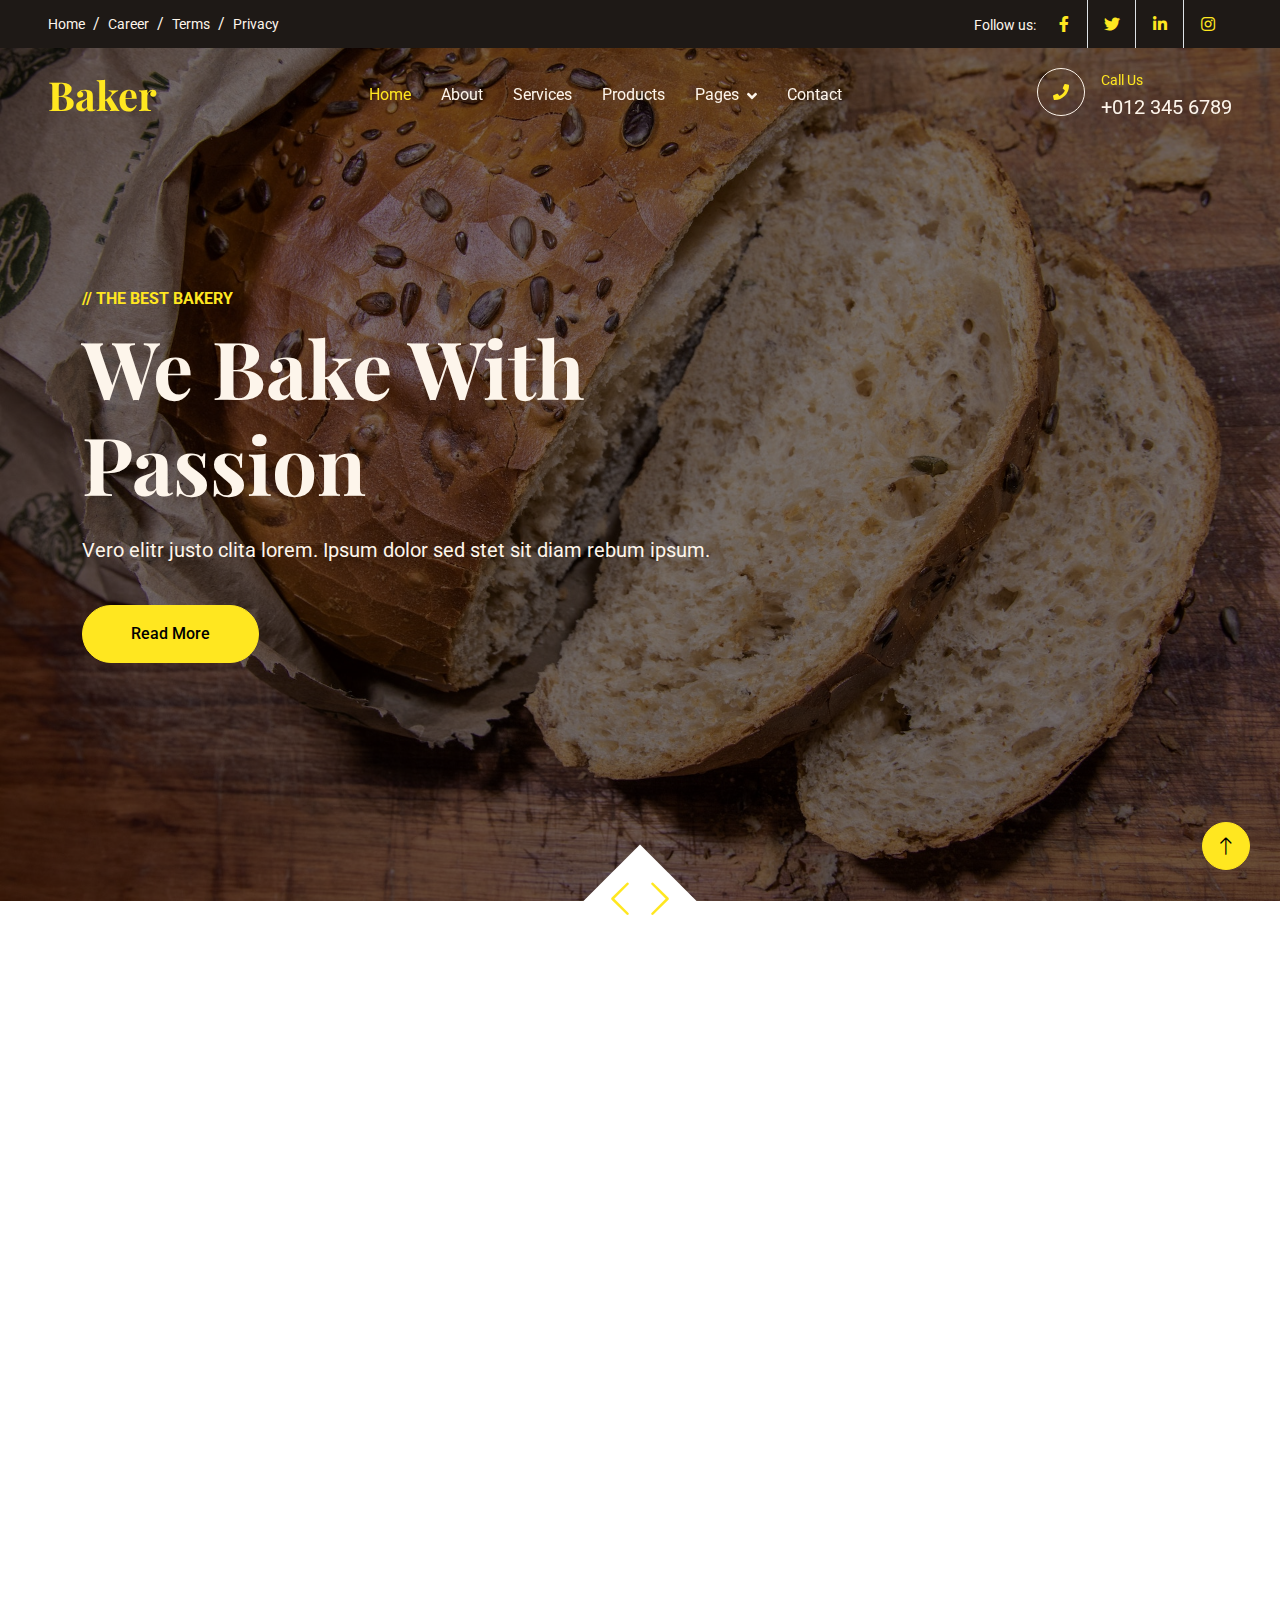
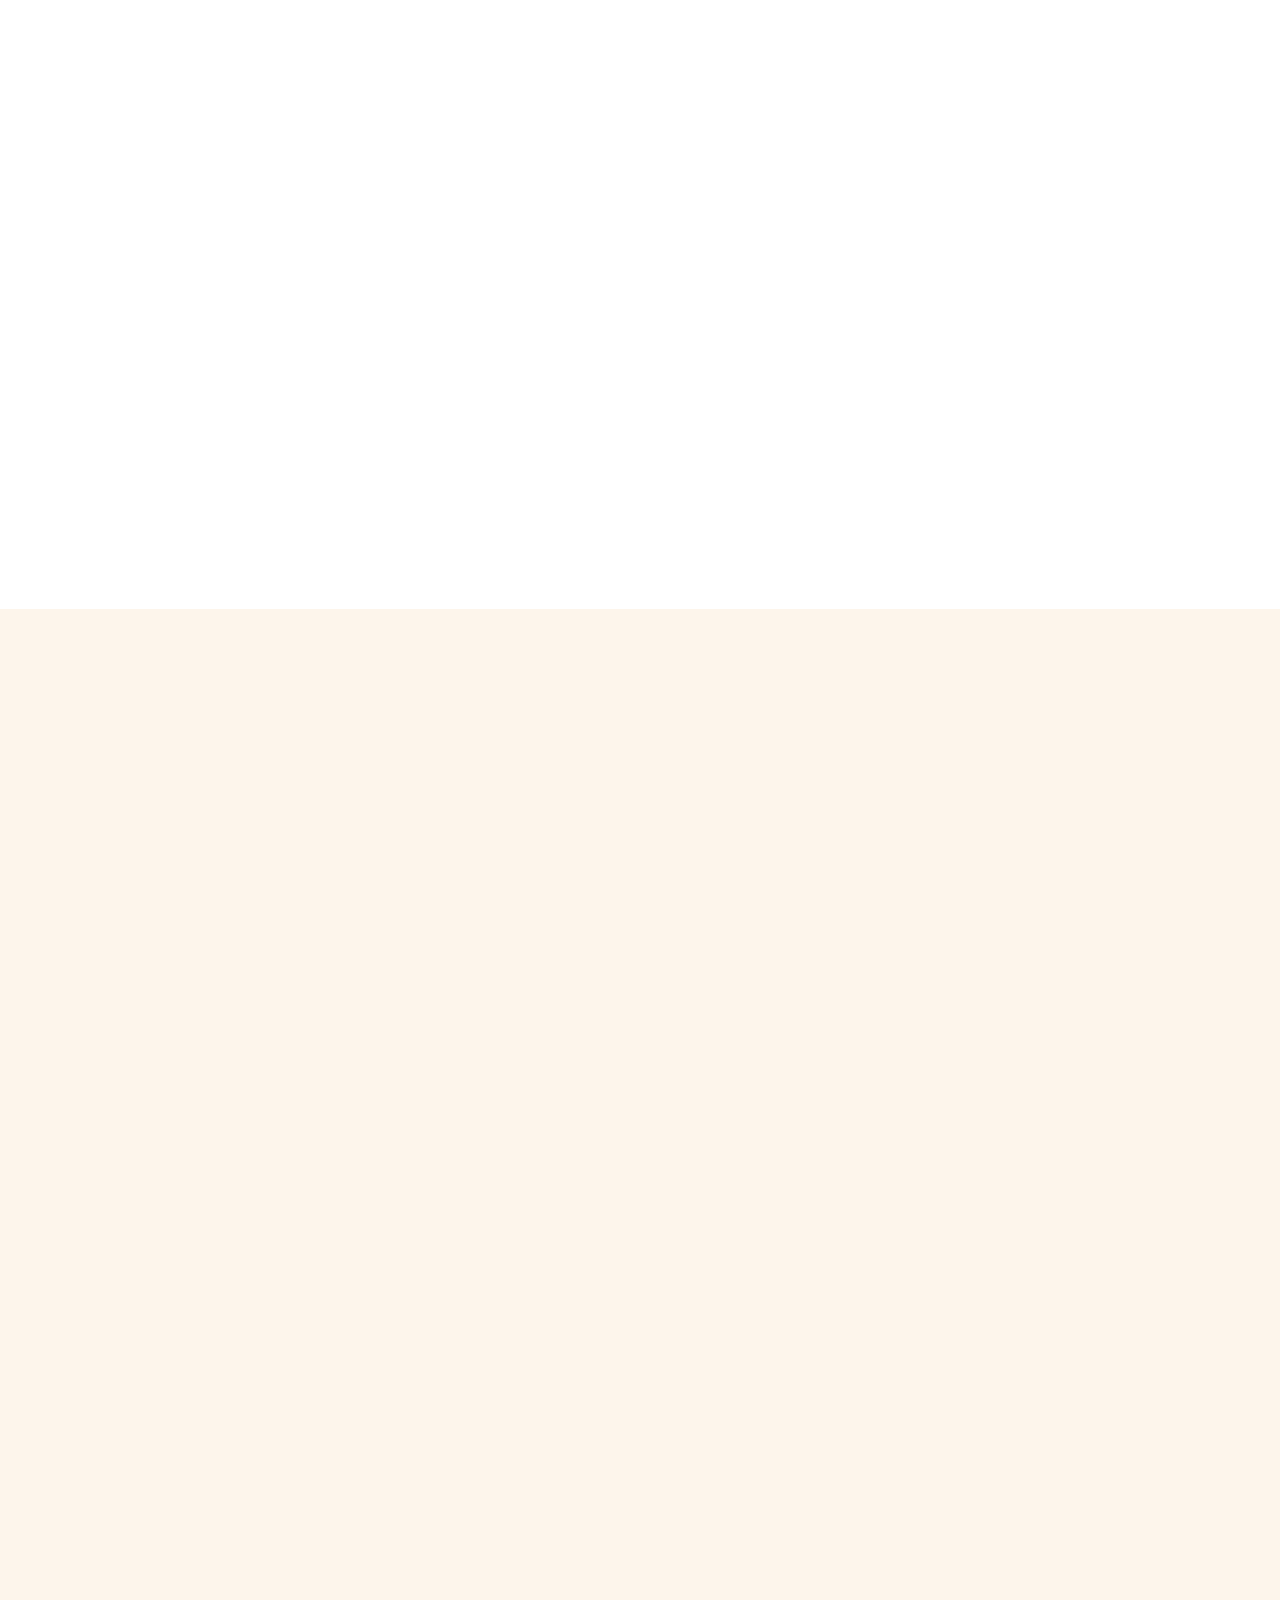
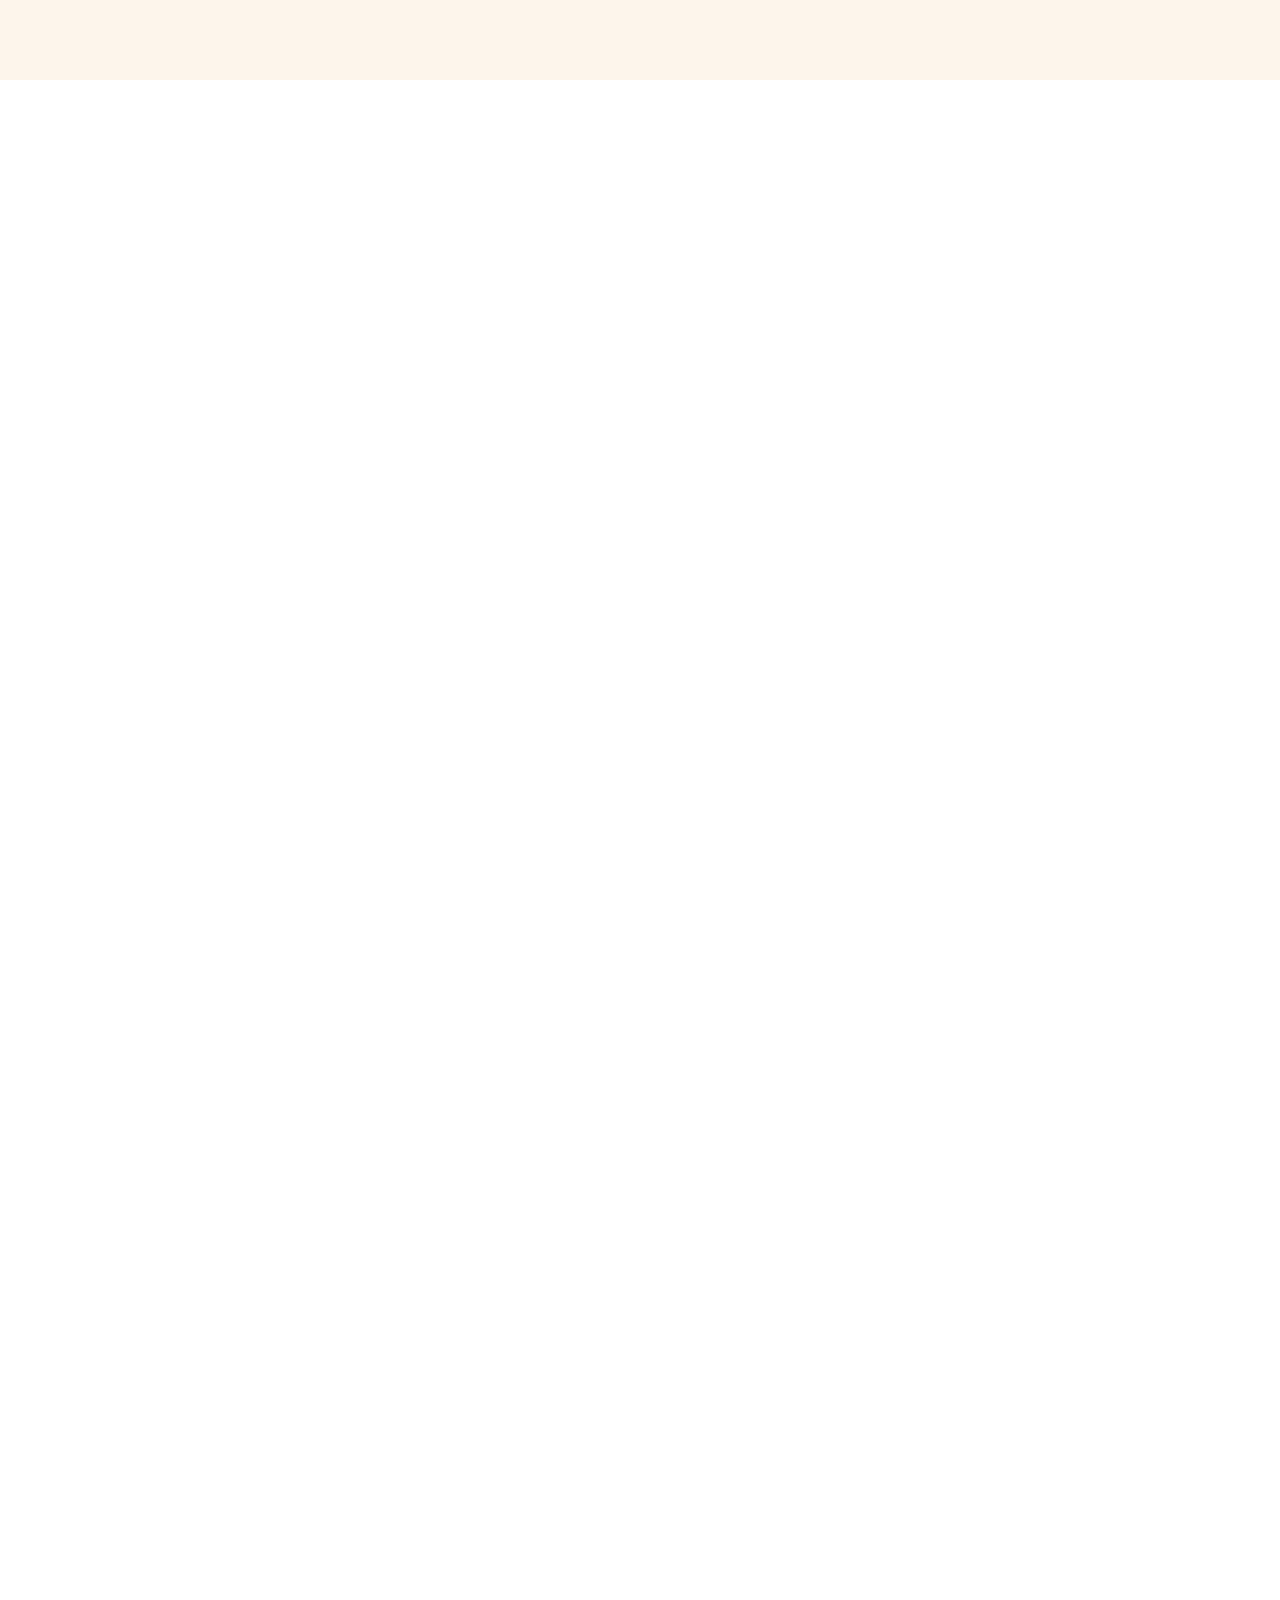
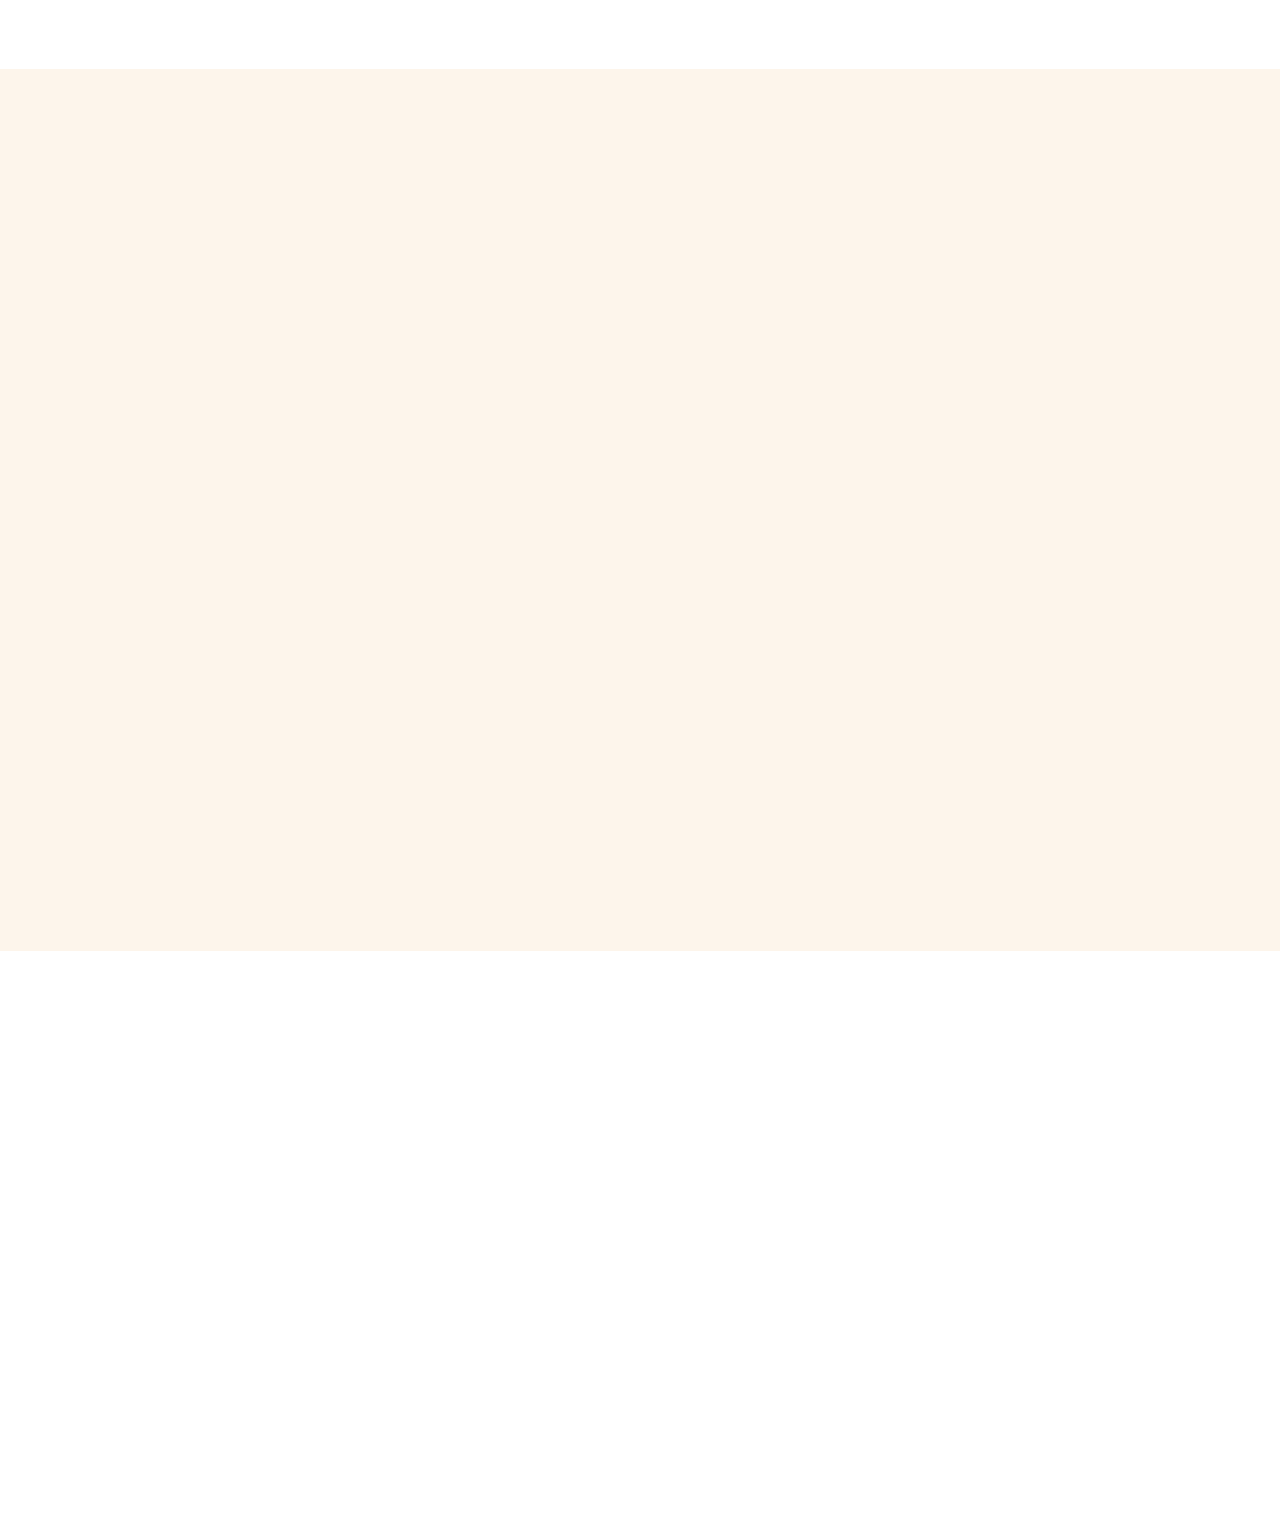
<file: index.html>
<!DOCTYPE html>
<html lang="en">

<head>
    <meta charset="utf-8">
    <title>Baker</title>
    <meta content="width=device-width, initial-scale=1.0" name="viewport">
    <meta content="" name="keywords">
    <meta content="" name="description">

    <!-- Favicon -->
    <link href="img/favicon.ico" rel="icon">

    <!-- Google Web Fonts -->
    <link rel="preconnect" href="https://fonts.googleapis.com">
    <link rel="preconnect" href="https://fonts.gstatic.com" crossorigin>
    <link href="https://fonts.googleapis.com/css2?family=Roboto:wght@400;500&family=Playfair+Display:wght@600;700&display=swap" rel="stylesheet"> 

    <!-- Icon Font Stylesheet -->
    <link href="https://cdnjs.cloudflare.com/ajax/libs/font-awesome/5.10.0/css/all.min.css" rel="stylesheet">
    <link href="https://cdn.jsdelivr.net/npm/bootstrap-icons@1.4.1/font/bootstrap-icons.css" rel="stylesheet">

    <!-- Libraries Stylesheet -->
    <link href="lib/animate/animate.min.css" rel="stylesheet">
    <link href="lib/owlcarousel/assets/owl.carousel.min.css" rel="stylesheet">

    <!-- Customized Bootstrap Stylesheet -->
    <link href="css/bootstrap.min.css" rel="stylesheet">

    <!-- Template Stylesheet -->
    <link href="css/style.css" rel="stylesheet">
</head>

<body>
    <!-- Spinner Start -->
    <div id="spinner" class="show bg-white position-fixed translate-middle w-100 vh-100 top-50 start-50 d-flex align-items-center justify-content-center">
        <div class="spinner-grow text-primary" role="status"></div>
    </div>
    <!-- Spinner End -->


    <!-- Topbar Start -->
    <div class="container-fluid top-bar bg-dark text-light px-0 wow fadeIn" data-wow-delay="0.1s">
        <div class="row gx-0 align-items-center d-none d-lg-flex">
            <div class="col-lg-6 px-5 text-start">
                <ol class="breadcrumb mb-0">
                    <li class="breadcrumb-item"><a class="small text-light" href="#">Home</a></li>
                    <li class="breadcrumb-item"><a class="small text-light" href="#">Career</a></li>
                    <li class="breadcrumb-item"><a class="small text-light" href="#">Terms</a></li>
                    <li class="breadcrumb-item"><a class="small text-light" href="#">Privacy</a></li>
                </ol>
            </div>
            <div class="col-lg-6 px-5 text-end">
                <small>Follow us:</small>
                <div class="h-100 d-inline-flex align-items-center">
                    <a class="btn-lg-square text-primary border-end rounded-0" href=""><i class="fab fa-facebook-f"></i></a>
                    <a class="btn-lg-square text-primary border-end rounded-0" href=""><i class="fab fa-twitter"></i></a>
                    <a class="btn-lg-square text-primary border-end rounded-0" href=""><i class="fab fa-linkedin-in"></i></a>
                    <a class="btn-lg-square text-primary pe-0" href=""><i class="fab fa-instagram"></i></a>
                </div>
            </div>
        </div>
    </div>
    <!-- Topbar End -->


    <!-- Navbar Start -->
    <nav class="navbar navbar-expand-lg navbar-dark fixed-top py-lg-0 px-lg-5 wow fadeIn" data-wow-delay="0.1s">
        <a href="index.html" class="navbar-brand ms-4 ms-lg-0">
            <h1 class="text-primary m-0">Baker</h1>
        </a>
        <button type="button" class="navbar-toggler me-4" data-bs-toggle="collapse" data-bs-target="#navbarCollapse">
            <span class="navbar-toggler-icon"></span>
        </button>
        <div class="collapse navbar-collapse" id="navbarCollapse">
            <div class="navbar-nav mx-auto p-4 p-lg-0">
                <a href="index.html" class="nav-item nav-link active">Home</a>
                <a href="about.html" class="nav-item nav-link">About</a>
                <a href="service.html" class="nav-item nav-link">Services</a>
                <a href="product.html" class="nav-item nav-link">Products</a>
                <div class="nav-item dropdown">
                    <a href="#" class="nav-link dropdown-toggle" data-bs-toggle="dropdown">Pages</a>
                    <div class="dropdown-menu m-0">
                        <a href="team.html" class="dropdown-item">Our Team</a>
                        <a href="testimonial.html" class="dropdown-item">Testimonial</a>
                        <a href="404.html" class="dropdown-item">404 Page</a>
                    </div>
                </div>
                <a href="contact.html" class="nav-item nav-link">Contact</a>
            </div>
            <div class=" d-none d-lg-flex">
                <div class="flex-shrink-0 btn-lg-square border border-light rounded-circle">
                    <i class="fa fa-phone text-primary"></i>
                </div>
                <div class="ps-3">
                    <small class="text-primary mb-0">Call Us</small>
                    <p class="text-light fs-5 mb-0">+012 345 6789</p>
                </div>
            </div>
        </div>
    </nav>
    <!-- Navbar End -->


    <!-- Carousel Start -->
    <div class="container-fluid p-0 pb-5 wow fadeIn" data-wow-delay="0.1s">
        <div class="owl-carousel header-carousel position-relative">
            <div class="owl-carousel-item position-relative">
                <img class="img-fluid" src="img/carousel-1.jpg" alt="">
                <div class="owl-carousel-inner">
                    <div class="container">
                        <div class="row justify-content-start">
                            <div class="col-lg-8">
                                <p class="text-primary text-uppercase fw-bold mb-2">// The Best Bakery</p>
                                <h1 class="display-1 text-light mb-4 animated slideInDown">We Bake With Passion</h1>
                                <p class="text-light fs-5 mb-4 pb-3">Vero elitr justo clita lorem. Ipsum dolor sed stet sit diam rebum ipsum.</p>
                                <a href="" class="btn btn-primary rounded-pill py-3 px-5">Read More</a>
                            </div>
                        </div>
                    </div>
                </div>
            </div>
            <div class="owl-carousel-item position-relative">
                <img class="img-fluid" src="img/carousel-2.jpg" alt="">
                <div class="owl-carousel-inner">
                    <div class="container">
                        <div class="row justify-content-start">
                            <div class="col-lg-8">
                                <p class="text-primary text-uppercase fw-bold mb-2">// The Best Bakery</p>
                                <h1 class="display-1 text-light mb-4 animated slideInDown">We Bake With Passion</h1>
                                <p class="text-light fs-5 mb-4 pb-3">Vero elitr justo clita lorem. Ipsum dolor sed stet sit diam rebum ipsum.</p>
                                <a href="" class="btn btn-primary rounded-pill py-3 px-5">Read More</a>
                            </div>
                        </div>
                    </div>
                </div>
            </div>
        </div>
    </div>
    <!-- Carousel End -->


    <!-- Facts Start -->
    <div class="container-xxl py-6">
        <div class="container">
            <div class="row g-4">
                <div class="col-lg-3 col-md-6 wow fadeIn" data-wow-delay="0.1s">
                    <div class="fact-item bg-light rounded text-center h-100 p-5">
                        <i class="fa fa-certificate fa-4x text-primary mb-4"></i>
                        <p class="mb-2">Years Experience</p>
                        <h1 class="display-5 mb-0" data-toggle="counter-up">50</h1>
                    </div>
                </div>
                <div class="col-lg-3 col-md-6 wow fadeIn" data-wow-delay="0.3s">
                    <div class="fact-item bg-light rounded text-center h-100 p-5">
                        <i class="fa fa-users fa-4x text-primary mb-4"></i>
                        <p class="mb-2">Skilled Professionals</p>
                        <h1 class="display-5 mb-0" data-toggle="counter-up">175</h1>
                    </div>
                </div>
                <div class="col-lg-3 col-md-6 wow fadeIn" data-wow-delay="0.5s">
                    <div class="fact-item bg-light rounded text-center h-100 p-5">
                        <i class="fa fa-bread-slice fa-4x text-primary mb-4"></i>
                        <p class="mb-2">Total Products</p>
                        <h1 class="display-5 mb-0" data-toggle="counter-up">135</h1>
                    </div>
                </div>
                <div class="col-lg-3 col-md-6 wow fadeIn" data-wow-delay="0.7s">
                    <div class="fact-item bg-light rounded text-center h-100 p-5">
                        <i class="fa fa-cart-plus fa-4x text-primary mb-4"></i>
                        <p class="mb-2">Order Everyday</p>
                        <h1 class="display-5 mb-0" data-toggle="counter-up">9357</h1>
                    </div>
                </div>
            </div>
        </div>
    </div>
    <!-- Facts End -->


    <!-- About Start -->
    <div class="container-xxl py-6">
        <div class="container">
            <div class="row g-5">
                <div class="col-lg-6 wow fadeInUp" data-wow-delay="0.1s">
                    <div class="row img-twice position-relative h-100">
                        <div class="col-6">
                            <img class="img-fluid rounded" src="img/about-1.jpg" alt="">
                        </div>
                        <div class="col-6 align-self-end">
                            <img class="img-fluid rounded" src="img/about-2.jpg" alt="">
                        </div>
                    </div>
                </div>
                <div class="col-lg-6 wow fadeInUp" data-wow-delay="0.5s">
                    <div class="h-100">
                        <p class="text-primary text-uppercase mb-2">// About Us</p>
                        <h1 class="display-6 mb-4">We Bake Every Item From The Core Of Our Hearts</h1>
                        <p>Tempor erat elitr rebum at clita. Diam dolor diam ipsum sit. Aliqu diam amet diam et eos. Clita erat ipsum et lorem et sit, sed stet lorem sit clita duo justo magna dolore erat amet</p>
                        <p>Tempor erat elitr rebum at clita. Diam dolor diam ipsum sit. Aliqu diam amet diam et eos. Clita erat ipsum et lorem et sit, sed stet lorem sit clita duo justo magna dolore erat amet</p>
                        <div class="row g-2 mb-4">
                            <div class="col-sm-6">
                                <i class="fa fa-check text-primary me-2"></i>Quality Products
                            </div>
                            <div class="col-sm-6">
                                <i class="fa fa-check text-primary me-2"></i>Custom Products
                            </div>
                            <div class="col-sm-6">
                                <i class="fa fa-check text-primary me-2"></i>Online Order
                            </div>
                            <div class="col-sm-6">
                                <i class="fa fa-check text-primary me-2"></i>Home Delivery
                            </div>
                        </div>
                        <a class="btn btn-primary rounded-pill py-3 px-5" href="">Read More</a>
                    </div>
                </div>
            </div>
        </div>
    </div>
    <!-- About End -->


    <!-- Product Start -->
    <div class="container-xxl bg-light my-6 py-6 pt-0">
        <div class="container">
            <div class="bg-primary text-dark rounded-bottom p-5 my-6 mt-0 wow fadeInUp" data-wow-delay="0.1s">
                <div class="row g-4 align-items-center">
                    <div class="col-lg-6">
                        <h1 class="display-4 text-dark mb-0">The Best Bakery In Your City</h1>
                    </div>
                    <div class="col-lg-6 text-lg-end">
                        <div class="d-inline-flex align-items-center text-start">
                            <i class="fa fa-phone-alt fa-4x flex-shrink-0"></i>
                            <div class="ms-4">
                                <p class="fs-5 fw-bold mb-0">Call Us</p>
                                <p class="fs-1 fw-bold mb-0">+012 345 6789</p>
                            </div>
                        </div>
                    </div>
                </div>
            </div>
            <div class="text-center mx-auto mb-5 wow fadeInUp" data-wow-delay="0.1s" style="max-width: 500px;">
                <p class="text-primary text-uppercase mb-2">// Bakery Products</p>
                <h1 class="display-6 mb-4">Explore The Categories Of Our Bakery Products</h1>
            </div>
            <div class="row g-4">
                <div class="col-lg-4 col-md-6 wow fadeInUp" data-wow-delay="0.1s">
                    <div class="product-item d-flex flex-column bg-white rounded overflow-hidden h-100">
                        <div class="text-center p-4">
                            <div class="d-inline-block border border-primary rounded-pill px-3 mb-3">$11 - $99</div>
                            <h3 class="mb-3">Cake</h3>
                            <span>Tempor erat elitr rebum at clita dolor diam ipsum sit diam amet diam et eos</span>
                        </div>
                        <div class="position-relative mt-auto">
                            <img class="img-fluid" src="img/product-1.jpg" alt="">
                            <div class="product-overlay">
                                <a class="btn btn-lg-square btn-outline-light rounded-circle" href=""><i class="fa fa-eye text-primary"></i></a>
                            </div>
                        </div>
                    </div>
                </div>
                <div class="col-lg-4 col-md-6 wow fadeInUp" data-wow-delay="0.3s">
                    <div class="product-item d-flex flex-column bg-white rounded overflow-hidden h-100">
                        <div class="text-center p-4">
                            <div class="d-inline-block border border-primary rounded-pill pt-1 px-3 mb-3">$11 - $99</div>
                            <h3 class="mb-3">Bread</h3>
                            <span>Tempor erat elitr rebum at clita dolor diam ipsum sit diam amet diam et eos</span>
                        </div>
                        <div class="position-relative mt-auto">
                            <img class="img-fluid" src="img/product-2.jpg" alt="">
                            <div class="product-overlay">
                                <a class="btn btn-lg-square btn-outline-light rounded-circle" href=""><i class="fa fa-eye text-primary"></i></a>
                            </div>
                        </div>
                    </div>
                </div>
                <div class="col-lg-4 col-md-6 wow fadeInUp" data-wow-delay="0.5s">
                    <div class="product-item d-flex flex-column bg-white rounded overflow-hidden h-100">
                        <div class="text-center p-4">
                            <div class="d-inline-block border border-primary rounded-pill pt-1 px-3 mb-3">$11 - $99</div>
                            <h4 class="mb-3">Cookies</h4>
                            <span>Tempor erat elitr rebum at clita dolor diam ipsum sit diam amet diam et eos</span>
                        </div>
                        <div class="position-relative mt-auto">
                            <img class="img-fluid" src="img/product-3.jpg" alt="">
                            <div class="product-overlay">
                                <a class="btn btn-lg-square btn-outline-light rounded-circle" href=""><i class="fa fa-eye text-primary"></i></a>
                            </div>
                        </div>
                    </div>
                </div>
            </div>
        </div>
    </div>
    <!-- Product End -->


    <!-- Service Start -->
    <div class="container-xxl py-6">
        <div class="container">
            <div class="row g-5">
                <div class="col-lg-6 wow fadeInUp" data-wow-delay="0.1s">
                    <p class="text-primary text-uppercase mb-2">// Our Services</p>
                    <h1 class="display-6 mb-4">What Do We Offer For You?</h1>
                    <p class="mb-5">Tempor erat elitr rebum at clita. Diam dolor diam ipsum sit. Aliqu diam amet diam et eos. Clita erat ipsum et lorem et sit, sed stet lorem sit clita duo justo magna dolore erat amet</p>
                    <div class="row gy-5 gx-4">
                        <div class="col-sm-6 wow fadeIn" data-wow-delay="0.1s">
                            <div class="d-flex align-items-center mb-3">
                                <div class="flex-shrink-0 btn-square bg-primary rounded-circle me-3">
                                    <i class="fa fa-bread-slice text-white"></i>
                                </div>
                                <h5 class="mb-0">Quality Products</h5>
                            </div>
                            <span>Magna sea eos sit dolor, ipsum amet ipsum lorem diam eos</span>
                        </div>
                        <div class="col-sm-6 wow fadeIn" data-wow-delay="0.2s">
                            <div class="d-flex align-items-center mb-3">
                                <div class="flex-shrink-0 btn-square bg-primary rounded-circle me-3">
                                    <i class="fa fa-birthday-cake text-white"></i>
                                </div>
                                <h5 class="mb-0">Custom Products</h5>
                            </div>
                            <span>Magna sea eos sit dolor, ipsum amet ipsum lorem diam eos</span>
                        </div>
                        <div class="col-sm-6 wow fadeIn" data-wow-delay="0.3s">
                            <div class="d-flex align-items-center mb-3">
                                <div class="flex-shrink-0 btn-square bg-primary rounded-circle me-3">
                                    <i class="fa fa-cart-plus text-white"></i>
                                </div>
                                <h5 class="mb-0">Online Order</h5>
                            </div>
                            <span>Magna sea eos sit dolor, ipsum amet ipsum lorem diam eos</span>
                        </div>
                        <div class="col-sm-6 wow fadeIn" data-wow-delay="0.4s">
                            <div class="d-flex align-items-center mb-3">
                                <div class="flex-shrink-0 btn-square bg-primary rounded-circle me-3">
                                    <i class="fa fa-truck text-white"></i>
                                </div>
                                <h5 class="mb-0">Home Delivery</h5>
                            </div>
                            <span>Magna sea eos sit dolor, ipsum amet ipsum lorem diam eos</span>
                        </div>
                    </div>
                </div>
                <div class="col-lg-6 wow fadeInUp" data-wow-delay="0.5s">
                    <div class="row img-twice position-relative h-100">
                        <div class="col-6">
                            <img class="img-fluid rounded" src="img/service-1.jpg" alt="">
                        </div>
                        <div class="col-6 align-self-end">
                            <img class="img-fluid rounded" src="img/service-2.jpg" alt="">
                        </div>
                    </div>
                </div>
            </div>
        </div>
    </div>
    <!-- Service End -->


    <!-- Team Start -->
    <div class="container-xxl py-6">
        <div class="container">
            <div class="text-center mx-auto mb-5 wow fadeInUp" data-wow-delay="0.1s" style="max-width: 500px;">
                <p class="text-primary text-uppercase mb-2">// Our Team</p>
                <h1 class="display-6 mb-4">We're Super Professional At Our Skills</h1>
            </div>
            <div class="row g-4">
                <div class="col-lg-3 col-md-6 wow fadeInUp" data-wow-delay="0.1s">
                    <div class="team-item text-center rounded overflow-hidden">
                        <img class="img-fluid" src="img/team-1.jpg" alt="">
                        <div class="team-text">
                            <div class="team-title">
                                <h5>Full Name</h5>
                                <span>Designation</span>
                            </div>
                            <div class="team-social">
                                <a class="btn btn-square btn-light rounded-circle" href=""><i class="fab fa-facebook-f"></i></a>
                                <a class="btn btn-square btn-light rounded-circle" href=""><i class="fab fa-twitter"></i></a>
                                <a class="btn btn-square btn-light rounded-circle" href=""><i class="fab fa-instagram"></i></a>
                            </div>
                        </div>
                    </div>
                </div>
                <div class="col-lg-3 col-md-6 wow fadeInUp" data-wow-delay="0.3s">
                    <div class="team-item text-center rounded overflow-hidden">
                        <img class="img-fluid" src="img/team-2.jpg" alt="">
                        <div class="team-text">
                            <div class="team-title">
                                <h5>Full Name</h5>
                                <span>Designation</span>
                            </div>
                            <div class="team-social">
                                <a class="btn btn-square btn-light rounded-circle" href=""><i class="fab fa-facebook-f"></i></a>
                                <a class="btn btn-square btn-light rounded-circle" href=""><i class="fab fa-twitter"></i></a>
                                <a class="btn btn-square btn-light rounded-circle" href=""><i class="fab fa-instagram"></i></a>
                            </div>
                        </div>
                    </div>
                </div>
                <div class="col-lg-3 col-md-6 wow fadeInUp" data-wow-delay="0.5s">
                    <div class="team-item text-center rounded overflow-hidden">
                        <img class="img-fluid" src="img/team-3.jpg" alt="">
                        <div class="team-text">
                            <div class="team-title">
                                <h5>Full Name</h5>
                                <span>Designation</span>
                            </div>
                            <div class="team-social">
                                <a class="btn btn-square btn-light rounded-circle" href=""><i class="fab fa-facebook-f"></i></a>
                                <a class="btn btn-square btn-light rounded-circle" href=""><i class="fab fa-twitter"></i></a>
                                <a class="btn btn-square btn-light rounded-circle" href=""><i class="fab fa-instagram"></i></a>
                            </div>
                        </div>
                    </div>
                </div>
                <div class="col-lg-3 col-md-6 wow fadeInUp" data-wow-delay="0.7s">
                    <div class="team-item text-center rounded overflow-hidden">
                        <img class="img-fluid" src="img/team-4.jpg" alt="">
                        <div class="team-text">
                            <div class="team-title">
                                <h5>Full Name</h5>
                                <span>Designation</span>
                            </div>
                            <div class="team-social">
                                <a class="btn btn-square btn-light rounded-circle" href=""><i class="fab fa-facebook-f"></i></a>
                                <a class="btn btn-square btn-light rounded-circle" href=""><i class="fab fa-twitter"></i></a>
                                <a class="btn btn-square btn-light rounded-circle" href=""><i class="fab fa-instagram"></i></a>
                            </div>
                        </div>
                    </div>
                </div>
            </div>
        </div>
    </div>
    <!-- Team End -->


    <!-- Testimonial Start -->
    <div class="container-xxl bg-light my-6 py-6 pb-0">
        <div class="container">
            <div class="text-center mx-auto mb-5 wow fadeInUp" data-wow-delay="0.1s" style="max-width: 500px;">
                <p class="text-primary text-uppercase mb-2">// Client's Review</p>
                <h1 class="display-6 mb-4">More Than 20000+ Customers Trusted Us</h1>
            </div>
            <div class="owl-carousel testimonial-carousel wow fadeInUp" data-wow-delay="0.1s">
                <div class="testimonial-item bg-white rounded p-4">
                    <div class="d-flex align-items-center mb-4">
                        <img class="flex-shrink-0 rounded-circle border p-1" src="img/testimonial-1.jpg" alt="">
                        <div class="ms-4">
                            <h5 class="mb-1">Client Name</h5>
                            <span>Profession</span>
                        </div>
                    </div>
                    <p class="mb-0">Tempor erat elitr rebum at clita. Diam dolor diam ipsum sit diam amet diam et eos. Clita erat ipsum et lorem et sit.</p>
                </div>
                <div class="testimonial-item bg-white rounded p-4">
                    <div class="d-flex align-items-center mb-4">
                        <img class="flex-shrink-0 rounded-circle border p-1" src="img/testimonial-2.jpg" alt="">
                        <div class="ms-4">
                            <h5 class="mb-1">Client Name</h5>
                            <span>Profession</span>
                        </div>
                    </div>
                    <p class="mb-0">Tempor erat elitr rebum at clita. Diam dolor diam ipsum sit diam amet diam et eos. Clita erat ipsum et lorem et sit.</p>
                </div>
                <div class="testimonial-item bg-white rounded p-4">
                    <div class="d-flex align-items-center mb-4">
                        <img class="flex-shrink-0 rounded-circle border p-1" src="img/testimonial-3.jpg" alt="">
                        <div class="ms-4">
                            <h5 class="mb-1">Client Name</h5>
                            <span>Profession</span>
                        </div>
                    </div>
                    <p class="mb-0">Tempor erat elitr rebum at clita. Diam dolor diam ipsum sit diam amet diam et eos. Clita erat ipsum et lorem et sit.</p>
                </div>
                <div class="testimonial-item bg-white rounded p-4">
                    <div class="d-flex align-items-center mb-4">
                        <img class="flex-shrink-0 rounded-circle border p-1" src="img/testimonial-4.jpg" alt="">
                        <div class="ms-4">
                            <h5 class="mb-1">Client Name</h5>
                            <span>Profession</span>
                        </div>
                    </div>
                    <p class="mb-0">Tempor erat elitr rebum at clita. Diam dolor diam ipsum sit diam amet diam et eos. Clita erat ipsum et lorem et sit.</p>
                </div>
            </div>
            <div class="bg-primary text-dark rounded-top p-5 my-6 mb-0 wow fadeInUp" data-wow-delay="0.1s">
                <div class="row align-items-center">
                    <div class="col-md-6">
                        <h1 class="display-4 text-dark mb-0">Subscribe Our Newsletter</h1>
                    </div>
                    <div class="col-md-6 text-md-end">
                        <div class="position-relative">
                            <input class="form-control bg-transparent border-light w-100 py-3 ps-4 pe-5" type="text" placeholder="Your email">
                            <button type="button" class="btn btn-dark py-2 px-3 position-absolute top-0 end-0 mt-2 me-2">SignUp</button>
                        </div>
                    </div>
                </div>
            </div>
        </div>
    </div>
    <!-- Testimonial End -->


    <!-- Footer Start -->
    <div class="container-fluid bg-dark text-light footer my-6 mb-0 py-5 wow fadeIn" data-wow-delay="0.1s">
        <div class="container py-5">
            <div class="row g-5">
                <div class="col-lg-3 col-md-6">
                    <h4 class="text-light mb-4">Office Address</h4>
                    <p class="mb-2"><i class="fa fa-map-marker-alt me-3"></i>123 Street, New York, USA</p>
                    <p class="mb-2"><i class="fa fa-phone-alt me-3"></i>+012 345 67890</p>
                    <p class="mb-2"><i class="fa fa-envelope me-3"></i>info@example.com</p>
                    <div class="d-flex pt-2">
                        <a class="btn btn-square btn-outline-light rounded-circle me-1" href=""><i class="fab fa-twitter"></i></a>
                        <a class="btn btn-square btn-outline-light rounded-circle me-1" href=""><i class="fab fa-facebook-f"></i></a>
                        <a class="btn btn-square btn-outline-light rounded-circle me-1" href=""><i class="fab fa-youtube"></i></a>
                        <a class="btn btn-square btn-outline-light rounded-circle me-0" href=""><i class="fab fa-linkedin-in"></i></a>
                    </div>
                </div>
                <div class="col-lg-3 col-md-6">
                    <h4 class="text-light mb-4">Quick Links</h4>
                    <a class="btn btn-link" href="">About Us</a>
                    <a class="btn btn-link" href="">Contact Us</a>
                    <a class="btn btn-link" href="">Our Services</a>
                    <a class="btn btn-link" href="">Terms & Condition</a>
                    <a class="btn btn-link" href="">Support</a>
                </div>
                <div class="col-lg-3 col-md-6">
                    <h4 class="text-light mb-4">Quick Links</h4>
                    <a class="btn btn-link" href="">About Us</a>
                    <a class="btn btn-link" href="">Contact Us</a>
                    <a class="btn btn-link" href="">Our Services</a>
                    <a class="btn btn-link" href="">Terms & Condition</a>
                    <a class="btn btn-link" href="">Support</a>
                </div>
                <div class="col-lg-3 col-md-6">
                    <h4 class="text-light mb-4">Photo Gallery</h4>
                    <div class="row g-2">
                        <div class="col-4">
                            <img class="img-fluid bg-light rounded p-1" src="img/product-1.jpg" alt="Image">
                        </div>
                        <div class="col-4">
                            <img class="img-fluid bg-light rounded p-1" src="img/product-2.jpg" alt="Image">
                        </div>
                        <div class="col-4">
                            <img class="img-fluid bg-light rounded p-1" src="img/product-3.jpg" alt="Image">
                        </div>
                        <div class="col-4">
                            <img class="img-fluid bg-light rounded p-1" src="img/product-2.jpg" alt="Image">
                        </div>
                        <div class="col-4">
                            <img class="img-fluid bg-light rounded p-1" src="img/product-3.jpg" alt="Image">
                        </div>
                        <div class="col-4">
                            <img class="img-fluid bg-light rounded p-1" src="img/product-1.jpg" alt="Image">
                        </div>
                    </div>
                </div>
            </div>
        </div>
    </div>
    <!-- Footer End -->


    <!-- Copyright Start -->
    <div class="container-fluid copyright text-light py-4 wow fadeIn" data-wow-delay="0.1s">
        <div class="container">
            <div class="row">
                <div class="col-md-6 text-center text-md-start mb-3 mb-md-0">
                    &copy; <a href="#">Your Site Name</a>, All Right Reserved.
                </div>
                <div class="col-md-6 text-center text-md-end">

                    Designed By <a href="https://freewebsitecreate.net">Free Website Create</a>
                </div>
            </div>
        </div>
    </div>
    <!-- Copyright End -->


    <!-- Back to Top -->
    <a href="#" class="btn btn-lg btn-primary btn-lg-square rounded-circle back-to-top"><i class="bi bi-arrow-up"></i></a>


    <!-- JavaScript Libraries -->
    <script src="https://code.jquery.com/jquery-3.4.1.min.js"></script>
    <script src="https://cdn.jsdelivr.net/npm/bootstrap@5.0.0/dist/js/bootstrap.bundle.min.js"></script>
    <script src="lib/wow/wow.min.js"></script>
    <script src="lib/easing/easing.min.js"></script>
    <script src="lib/waypoints/waypoints.min.js"></script>
    <script src="lib/counterup/counterup.min.js"></script>
    <script src="lib/owlcarousel/owl.carousel.min.js"></script>

    <!-- Template Javascript -->
    <script src="js/main.js"></script>
</body>

</html>
</file>
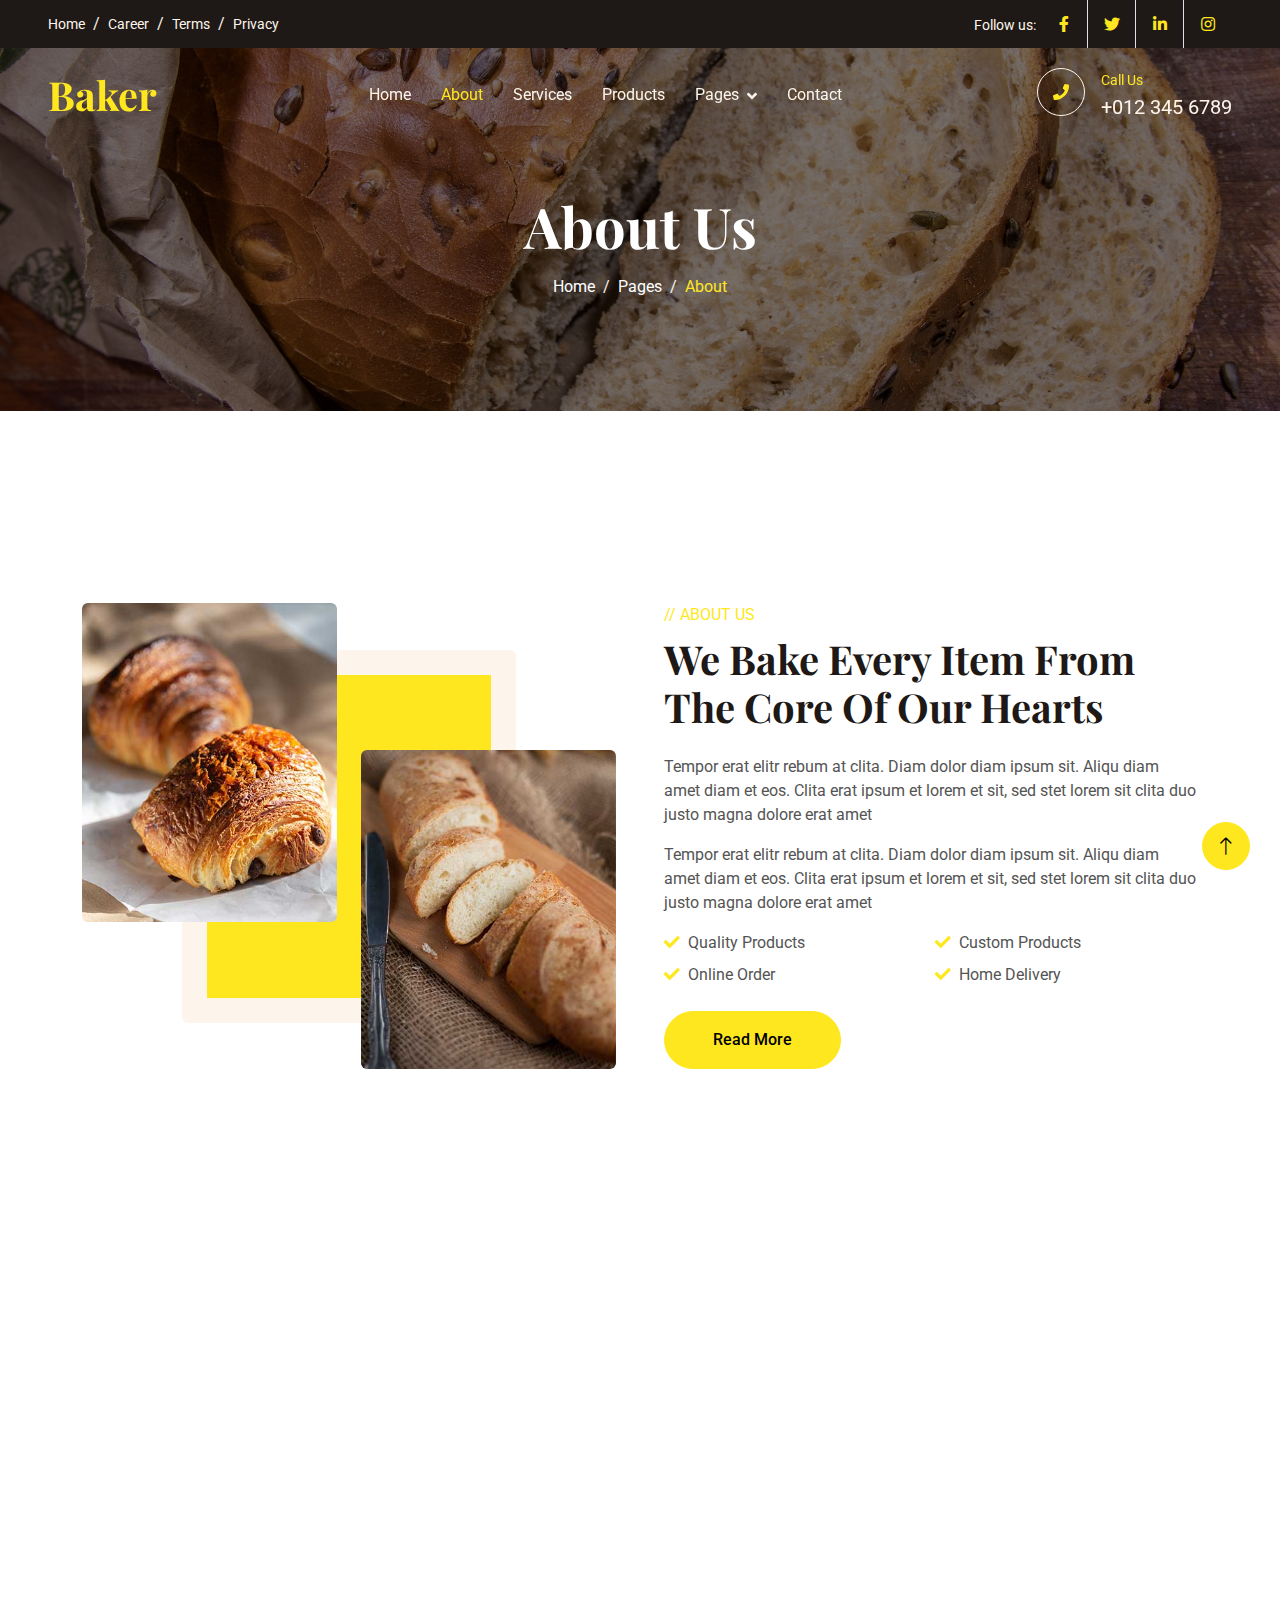
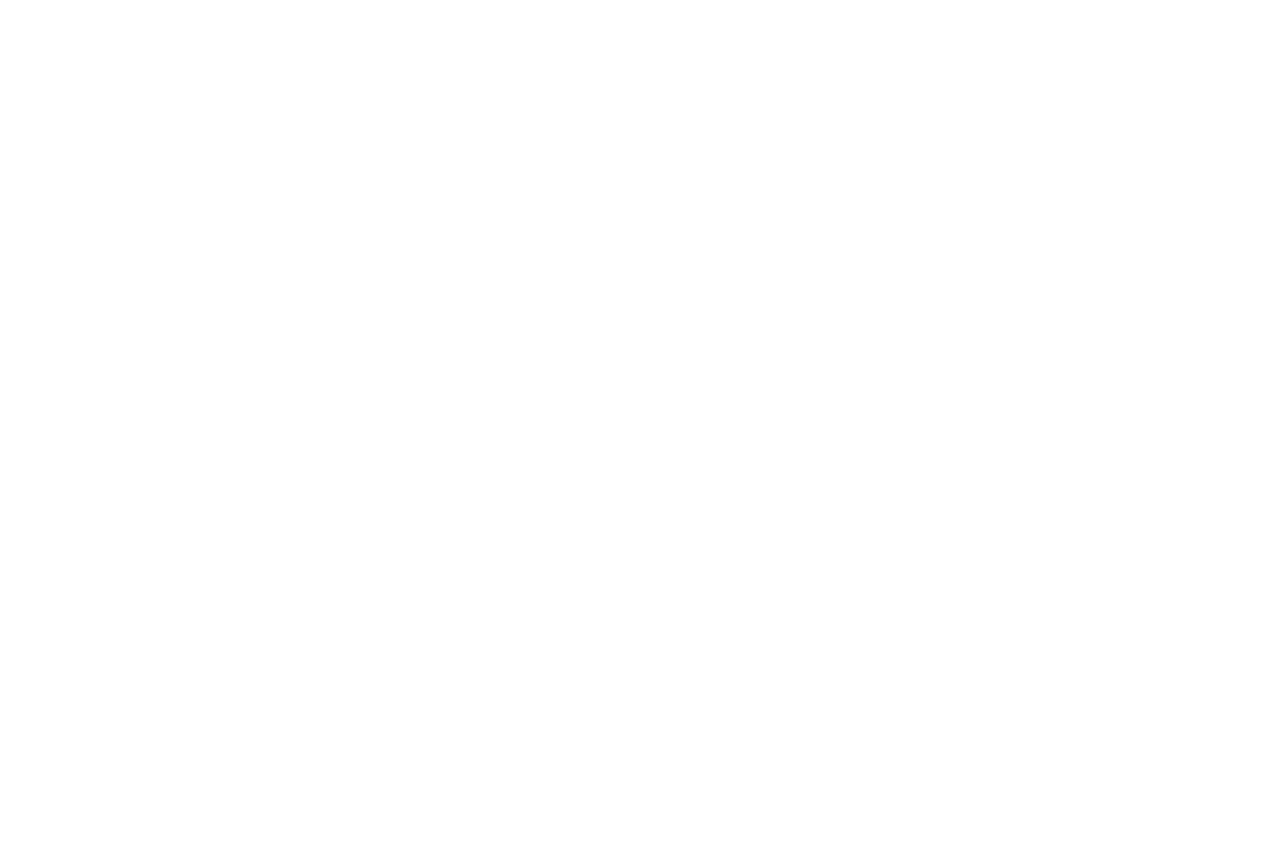
<file: about.html>
<!DOCTYPE html>
<html lang="en">

<head>
    <meta charset="utf-8">
    <title>Baker</title>
    <meta content="width=device-width, initial-scale=1.0" name="viewport">
    <meta content="" name="keywords">
    <meta content="" name="description">

    <!-- Favicon -->
    <link href="img/favicon.ico" rel="icon">

    <!-- Google Web Fonts -->
    <link rel="preconnect" href="https://fonts.googleapis.com">
    <link rel="preconnect" href="https://fonts.gstatic.com" crossorigin>
    <link href="https://fonts.googleapis.com/css2?family=Roboto:wght@400;500&family=Playfair+Display:wght@600;700&display=swap" rel="stylesheet"> 

    <!-- Icon Font Stylesheet -->
    <link href="https://cdnjs.cloudflare.com/ajax/libs/font-awesome/5.10.0/css/all.min.css" rel="stylesheet">
    <link href="https://cdn.jsdelivr.net/npm/bootstrap-icons@1.4.1/font/bootstrap-icons.css" rel="stylesheet">

    <!-- Libraries Stylesheet -->
    <link href="lib/animate/animate.min.css" rel="stylesheet">
    <link href="lib/owlcarousel/assets/owl.carousel.min.css" rel="stylesheet">

    <!-- Customized Bootstrap Stylesheet -->
    <link href="css/bootstrap.min.css" rel="stylesheet">

    <!-- Template Stylesheet -->
    <link href="css/style.css" rel="stylesheet">
</head>

<body>
    <!-- Spinner Start -->
    <div id="spinner" class="show bg-white position-fixed translate-middle w-100 vh-100 top-50 start-50 d-flex align-items-center justify-content-center">
        <div class="spinner-grow text-primary" role="status"></div>
    </div>
    <!-- Spinner End -->


    <!-- Topbar Start -->
    <div class="container-fluid top-bar bg-dark text-light px-0 wow fadeIn" data-wow-delay="0.1s">
        <div class="row gx-0 align-items-center d-none d-lg-flex">
            <div class="col-lg-6 px-5 text-start">
                <ol class="breadcrumb mb-0">
                    <li class="breadcrumb-item"><a class="small text-light" href="#">Home</a></li>
                    <li class="breadcrumb-item"><a class="small text-light" href="#">Career</a></li>
                    <li class="breadcrumb-item"><a class="small text-light" href="#">Terms</a></li>
                    <li class="breadcrumb-item"><a class="small text-light" href="#">Privacy</a></li>
                </ol>
            </div>
            <div class="col-lg-6 px-5 text-end">
                <small>Follow us:</small>
                <div class="h-100 d-inline-flex align-items-center">
                    <a class="btn-lg-square text-primary border-end rounded-0" href=""><i class="fab fa-facebook-f"></i></a>
                    <a class="btn-lg-square text-primary border-end rounded-0" href=""><i class="fab fa-twitter"></i></a>
                    <a class="btn-lg-square text-primary border-end rounded-0" href=""><i class="fab fa-linkedin-in"></i></a>
                    <a class="btn-lg-square text-primary pe-0" href=""><i class="fab fa-instagram"></i></a>
                </div>
            </div>
        </div>
    </div>
    <!-- Topbar End -->


    <!-- Navbar Start -->
    <nav class="navbar navbar-expand-lg navbar-dark fixed-top py-lg-0 px-lg-5 wow fadeIn" data-wow-delay="0.1s">
        <a href="index.html" class="navbar-brand ms-4 ms-lg-0">
            <h1 class="text-primary m-0">Baker</h1>
        </a>
        <button type="button" class="navbar-toggler me-4" data-bs-toggle="collapse" data-bs-target="#navbarCollapse">
            <span class="navbar-toggler-icon"></span>
        </button>
        <div class="collapse navbar-collapse" id="navbarCollapse">
            <div class="navbar-nav mx-auto p-4 p-lg-0">
                <a href="index.html" class="nav-item nav-link">Home</a>
                <a href="about.html" class="nav-item nav-link active">About</a>
                <a href="service.html" class="nav-item nav-link">Services</a>
                <a href="product.html" class="nav-item nav-link">Products</a>
                <div class="nav-item dropdown">
                    <a href="#" class="nav-link dropdown-toggle" data-bs-toggle="dropdown">Pages</a>
                    <div class="dropdown-menu m-0">
                        <a href="team.html" class="dropdown-item">Our Team</a>
                        <a href="testimonial.html" class="dropdown-item">Testimonial</a>
                        <a href="404.html" class="dropdown-item">404 Page</a>
                    </div>
                </div>
                <a href="contact.html" class="nav-item nav-link">Contact</a>
            </div>
            <div class=" d-none d-lg-flex">
                <div class="flex-shrink-0 btn-lg-square border border-light rounded-circle">
                    <i class="fa fa-phone text-primary"></i>
                </div>
                <div class="ps-3">
                    <small class="text-primary mb-0">Call Us</small>
                    <p class="text-light fs-5 mb-0">+012 345 6789</p>
                </div>
            </div>
        </div>
    </nav>
    <!-- Navbar End -->


    <!-- Page Header Start -->
    <div class="container-fluid page-header py-6 wow fadeIn" data-wow-delay="0.1s">
        <div class="container text-center pt-5 pb-3">
            <h1 class="display-4 text-white animated slideInDown mb-3">About Us</h1>
            <nav aria-label="breadcrumb animated slideInDown">
                <ol class="breadcrumb justify-content-center mb-0">
                    <li class="breadcrumb-item"><a class="text-white" href="#">Home</a></li>
                    <li class="breadcrumb-item"><a class="text-white" href="#">Pages</a></li>
                    <li class="breadcrumb-item text-primary active" aria-current="page">About</li>
                </ol>
            </nav>
        </div>
    </div>
    <!-- Page Header End -->


    <!-- About Start -->
    <div class="container-xxl py-6">
        <div class="container">
            <div class="row g-5">
                <div class="col-lg-6 wow fadeInUp" data-wow-delay="0.1s">
                    <div class="row img-twice position-relative h-100">
                        <div class="col-6">
                            <img class="img-fluid rounded" src="img/about-1.jpg" alt="">
                        </div>
                        <div class="col-6 align-self-end">
                            <img class="img-fluid rounded" src="img/about-2.jpg" alt="">
                        </div>
                    </div>
                </div>
                <div class="col-lg-6 wow fadeInUp" data-wow-delay="0.5s">
                    <div class="h-100">
                        <p class="text-primary text-uppercase mb-2">// About Us</p>
                        <h1 class="display-6 mb-4">We Bake Every Item From The Core Of Our Hearts</h1>
                        <p>Tempor erat elitr rebum at clita. Diam dolor diam ipsum sit. Aliqu diam amet diam et eos. Clita erat ipsum et lorem et sit, sed stet lorem sit clita duo justo magna dolore erat amet</p>
                        <p>Tempor erat elitr rebum at clita. Diam dolor diam ipsum sit. Aliqu diam amet diam et eos. Clita erat ipsum et lorem et sit, sed stet lorem sit clita duo justo magna dolore erat amet</p>
                        <div class="row g-2 mb-4">
                            <div class="col-sm-6">
                                <i class="fa fa-check text-primary me-2"></i>Quality Products
                            </div>
                            <div class="col-sm-6">
                                <i class="fa fa-check text-primary me-2"></i>Custom Products
                            </div>
                            <div class="col-sm-6">
                                <i class="fa fa-check text-primary me-2"></i>Online Order
                            </div>
                            <div class="col-sm-6">
                                <i class="fa fa-check text-primary me-2"></i>Home Delivery
                            </div>
                        </div>
                        <a class="btn btn-primary rounded-pill py-3 px-5" href="">Read More</a>
                    </div>
                </div>
            </div>
        </div>
    </div>
    <!-- About End -->


    <!-- Team Start -->
    <div class="container-xxl py-6">
        <div class="container">
            <div class="text-center mx-auto mb-5 wow fadeInUp" data-wow-delay="0.1s" style="max-width: 500px;">
                <p class="text-primary text-uppercase mb-2">// Our Team</p>
                <h1 class="display-6 mb-4">We're Super Professional At Our Skills</h1>
            </div>
            <div class="row g-4">
                <div class="col-lg-3 col-md-6 wow fadeInUp" data-wow-delay="0.1s">
                    <div class="team-item text-center rounded overflow-hidden">
                        <img class="img-fluid" src="img/team-1.jpg" alt="">
                        <div class="team-text">
                            <div class="team-title">
                                <h5>Full Name</h5>
                                <span>Designation</span>
                            </div>
                            <div class="team-social">
                                <a class="btn btn-square btn-light rounded-circle" href=""><i class="fab fa-facebook-f"></i></a>
                                <a class="btn btn-square btn-light rounded-circle" href=""><i class="fab fa-twitter"></i></a>
                                <a class="btn btn-square btn-light rounded-circle" href=""><i class="fab fa-instagram"></i></a>
                            </div>
                        </div>
                    </div>
                </div>
                <div class="col-lg-3 col-md-6 wow fadeInUp" data-wow-delay="0.3s">
                    <div class="team-item text-center rounded overflow-hidden">
                        <img class="img-fluid" src="img/team-2.jpg" alt="">
                        <div class="team-text">
                            <div class="team-title">
                                <h5>Full Name</h5>
                                <span>Designation</span>
                            </div>
                            <div class="team-social">
                                <a class="btn btn-square btn-light rounded-circle" href=""><i class="fab fa-facebook-f"></i></a>
                                <a class="btn btn-square btn-light rounded-circle" href=""><i class="fab fa-twitter"></i></a>
                                <a class="btn btn-square btn-light rounded-circle" href=""><i class="fab fa-instagram"></i></a>
                            </div>
                        </div>
                    </div>
                </div>
                <div class="col-lg-3 col-md-6 wow fadeInUp" data-wow-delay="0.5s">
                    <div class="team-item text-center rounded overflow-hidden">
                        <img class="img-fluid" src="img/team-3.jpg" alt="">
                        <div class="team-text">
                            <div class="team-title">
                                <h5>Full Name</h5>
                                <span>Designation</span>
                            </div>
                            <div class="team-social">
                                <a class="btn btn-square btn-light rounded-circle" href=""><i class="fab fa-facebook-f"></i></a>
                                <a class="btn btn-square btn-light rounded-circle" href=""><i class="fab fa-twitter"></i></a>
                                <a class="btn btn-square btn-light rounded-circle" href=""><i class="fab fa-instagram"></i></a>
                            </div>
                        </div>
                    </div>
                </div>
                <div class="col-lg-3 col-md-6 wow fadeInUp" data-wow-delay="0.7s">
                    <div class="team-item text-center rounded overflow-hidden">
                        <img class="img-fluid" src="img/team-4.jpg" alt="">
                        <div class="team-text">
                            <div class="team-title">
                                <h5>Full Name</h5>
                                <span>Designation</span>
                            </div>
                            <div class="team-social">
                                <a class="btn btn-square btn-light rounded-circle" href=""><i class="fab fa-facebook-f"></i></a>
                                <a class="btn btn-square btn-light rounded-circle" href=""><i class="fab fa-twitter"></i></a>
                                <a class="btn btn-square btn-light rounded-circle" href=""><i class="fab fa-instagram"></i></a>
                            </div>
                        </div>
                    </div>
                </div>
            </div>
        </div>
    </div>
    <!-- Team End -->


    <!-- Footer Start -->
    <div class="container-fluid bg-dark text-light footer my-6 mb-0 py-5 wow fadeIn" data-wow-delay="0.1s">
        <div class="container py-5">
            <div class="row g-5">
                <div class="col-lg-3 col-md-6">
                    <h4 class="text-light mb-4">Office Address</h4>
                    <p class="mb-2"><i class="fa fa-map-marker-alt me-3"></i>123 Street, New York, USA</p>
                    <p class="mb-2"><i class="fa fa-phone-alt me-3"></i>+012 345 67890</p>
                    <p class="mb-2"><i class="fa fa-envelope me-3"></i>info@example.com</p>
                    <div class="d-flex pt-2">
                        <a class="btn btn-square btn-outline-light rounded-circle me-1" href=""><i class="fab fa-twitter"></i></a>
                        <a class="btn btn-square btn-outline-light rounded-circle me-1" href=""><i class="fab fa-facebook-f"></i></a>
                        <a class="btn btn-square btn-outline-light rounded-circle me-1" href=""><i class="fab fa-youtube"></i></a>
                        <a class="btn btn-square btn-outline-light rounded-circle me-0" href=""><i class="fab fa-linkedin-in"></i></a>
                    </div>
                </div>
                <div class="col-lg-3 col-md-6">
                    <h4 class="text-light mb-4">Quick Links</h4>
                    <a class="btn btn-link" href="">About Us</a>
                    <a class="btn btn-link" href="">Contact Us</a>
                    <a class="btn btn-link" href="">Our Services</a>
                    <a class="btn btn-link" href="">Terms & Condition</a>
                    <a class="btn btn-link" href="">Support</a>
                </div>
                <div class="col-lg-3 col-md-6">
                    <h4 class="text-light mb-4">Quick Links</h4>
                    <a class="btn btn-link" href="">About Us</a>
                    <a class="btn btn-link" href="">Contact Us</a>
                    <a class="btn btn-link" href="">Our Services</a>
                    <a class="btn btn-link" href="">Terms & Condition</a>
                    <a class="btn btn-link" href="">Support</a>
                </div>
                <div class="col-lg-3 col-md-6">
                    <h4 class="text-light mb-4">Photo Gallery</h4>
                    <div class="row g-2">
                        <div class="col-4">
                            <img class="img-fluid bg-light rounded p-1" src="img/product-1.jpg" alt="Image">
                        </div>
                        <div class="col-4">
                            <img class="img-fluid bg-light rounded p-1" src="img/product-2.jpg" alt="Image">
                        </div>
                        <div class="col-4">
                            <img class="img-fluid bg-light rounded p-1" src="img/product-3.jpg" alt="Image">
                        </div>
                        <div class="col-4">
                            <img class="img-fluid bg-light rounded p-1" src="img/product-2.jpg" alt="Image">
                        </div>
                        <div class="col-4">
                            <img class="img-fluid bg-light rounded p-1" src="img/product-3.jpg" alt="Image">
                        </div>
                        <div class="col-4">
                            <img class="img-fluid bg-light rounded p-1" src="img/product-1.jpg" alt="Image">
                        </div>
                    </div>
                </div>
            </div>
        </div>
    </div>
    <!-- Footer End -->


    <!-- Copyright Start -->
    <div class="container-fluid copyright text-light py-4 wow fadeIn" data-wow-delay="0.1s">
        <div class="container">
            <div class="row">
                <div class="col-md-6 text-center text-md-start mb-3 mb-md-0">
                    &copy; <a href="#">Your Site Name</a>, All Right Reserved.
                </div>
                <div class="col-md-6 text-center text-md-end">
                    Designed By <a href="https://github.com/watermelonich">Nich</a>
                </div>
            </div>
        </div>
    </div>
    <!-- Copyright End -->


    <!-- Back to Top -->
    <a href="#" class="btn btn-lg btn-primary btn-lg-square rounded-circle back-to-top"><i class="bi bi-arrow-up"></i></a>


    <!-- JavaScript Libraries -->
    <script src="https://code.jquery.com/jquery-3.4.1.min.js"></script>
    <script src="https://cdn.jsdelivr.net/npm/bootstrap@5.0.0/dist/js/bootstrap.bundle.min.js"></script>
    <script src="lib/wow/wow.min.js"></script>
    <script src="lib/easing/easing.min.js"></script>
    <script src="lib/waypoints/waypoints.min.js"></script>
    <script src="lib/counterup/counterup.min.js"></script>
    <script src="lib/owlcarousel/owl.carousel.min.js"></script>

    <!-- Template Javascript -->
    <script src="js/main.js"></script>
</body>

</html>
</file>
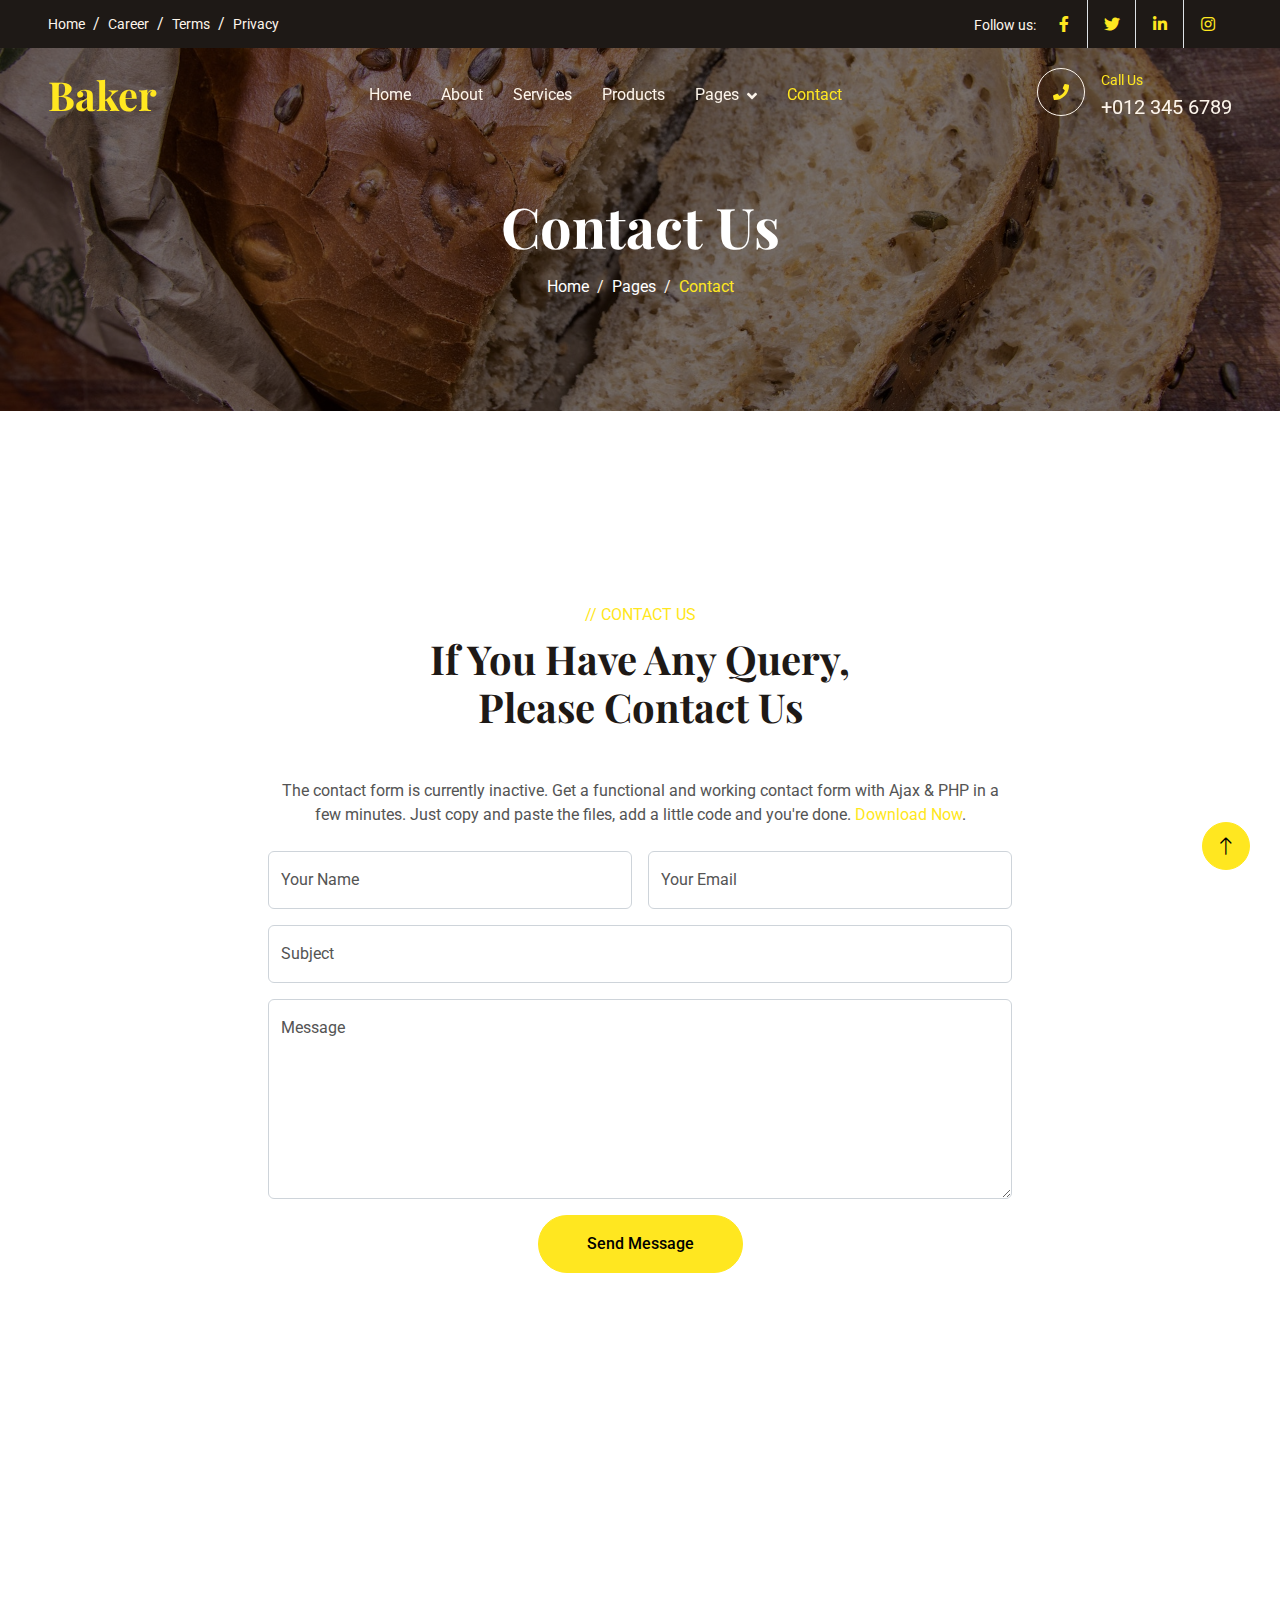
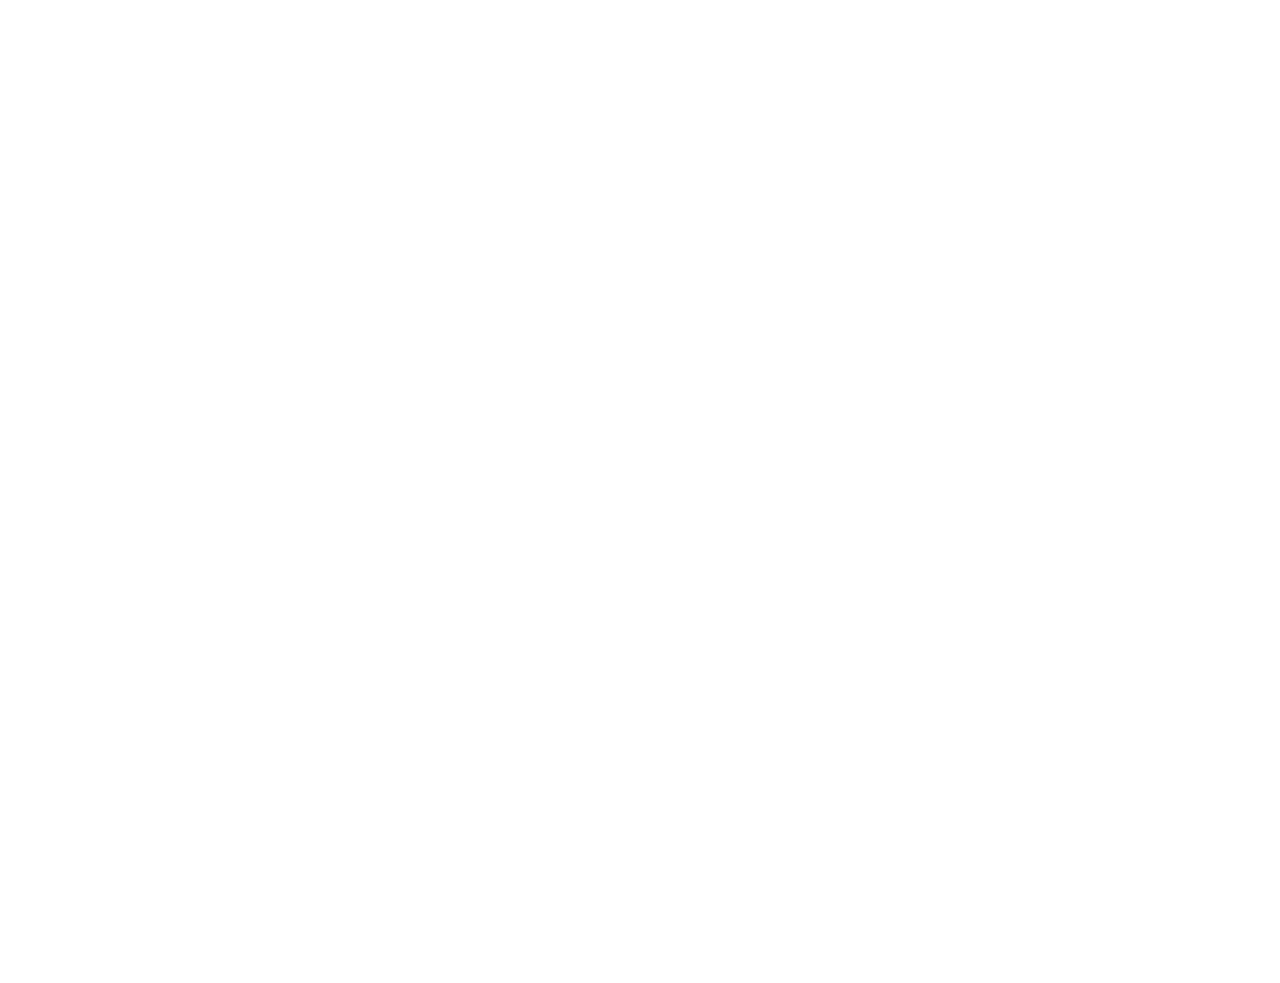
<file: contact.html>
<!DOCTYPE html>
<html lang="en">

<head>
    <meta charset="utf-8">
    <title>Baker</title>
    <meta content="width=device-width, initial-scale=1.0" name="viewport">
    <meta content="" name="keywords">
    <meta content="" name="description">

    <!-- Favicon -->
    <link href="img/favicon.ico" rel="icon">

    <!-- Google Web Fonts -->
    <link rel="preconnect" href="https://fonts.googleapis.com">
    <link rel="preconnect" href="https://fonts.gstatic.com" crossorigin>
    <link href="https://fonts.googleapis.com/css2?family=Roboto:wght@400;500&family=Playfair+Display:wght@600;700&display=swap" rel="stylesheet"> 

    <!-- Icon Font Stylesheet -->
    <link href="https://cdnjs.cloudflare.com/ajax/libs/font-awesome/5.10.0/css/all.min.css" rel="stylesheet">
    <link href="https://cdn.jsdelivr.net/npm/bootstrap-icons@1.4.1/font/bootstrap-icons.css" rel="stylesheet">

    <!-- Libraries Stylesheet -->
    <link href="lib/animate/animate.min.css" rel="stylesheet">
    <link href="lib/owlcarousel/assets/owl.carousel.min.css" rel="stylesheet">

    <!-- Customized Bootstrap Stylesheet -->
    <link href="css/bootstrap.min.css" rel="stylesheet">

    <!-- Template Stylesheet -->
    <link href="css/style.css" rel="stylesheet">
</head>

<body>
    <!-- Spinner Start -->
    <div id="spinner" class="show bg-white position-fixed translate-middle w-100 vh-100 top-50 start-50 d-flex align-items-center justify-content-center">
        <div class="spinner-grow text-primary" role="status"></div>
    </div>
    <!-- Spinner End -->


    <!-- Topbar Start -->
    <div class="container-fluid top-bar bg-dark text-light px-0 wow fadeIn" data-wow-delay="0.1s">
        <div class="row gx-0 align-items-center d-none d-lg-flex">
            <div class="col-lg-6 px-5 text-start">
                <ol class="breadcrumb mb-0">
                    <li class="breadcrumb-item"><a class="small text-light" href="#">Home</a></li>
                    <li class="breadcrumb-item"><a class="small text-light" href="#">Career</a></li>
                    <li class="breadcrumb-item"><a class="small text-light" href="#">Terms</a></li>
                    <li class="breadcrumb-item"><a class="small text-light" href="#">Privacy</a></li>
                </ol>
            </div>
            <div class="col-lg-6 px-5 text-end">
                <small>Follow us:</small>
                <div class="h-100 d-inline-flex align-items-center">
                    <a class="btn-lg-square text-primary border-end rounded-0" href=""><i class="fab fa-facebook-f"></i></a>
                    <a class="btn-lg-square text-primary border-end rounded-0" href=""><i class="fab fa-twitter"></i></a>
                    <a class="btn-lg-square text-primary border-end rounded-0" href=""><i class="fab fa-linkedin-in"></i></a>
                    <a class="btn-lg-square text-primary pe-0" href=""><i class="fab fa-instagram"></i></a>
                </div>
            </div>
        </div>
    </div>
    <!-- Topbar End -->


    <!-- Navbar Start -->
    <nav class="navbar navbar-expand-lg navbar-dark fixed-top py-lg-0 px-lg-5 wow fadeIn" data-wow-delay="0.1s">
        <a href="index.html" class="navbar-brand ms-4 ms-lg-0">
            <h1 class="text-primary m-0">Baker</h1>
        </a>
        <button type="button" class="navbar-toggler me-4" data-bs-toggle="collapse" data-bs-target="#navbarCollapse">
            <span class="navbar-toggler-icon"></span>
        </button>
        <div class="collapse navbar-collapse" id="navbarCollapse">
            <div class="navbar-nav mx-auto p-4 p-lg-0">
                <a href="index.html" class="nav-item nav-link">Home</a>
                <a href="about.html" class="nav-item nav-link">About</a>
                <a href="service.html" class="nav-item nav-link">Services</a>
                <a href="product.html" class="nav-item nav-link">Products</a>
                <div class="nav-item dropdown">
                    <a href="#" class="nav-link dropdown-toggle" data-bs-toggle="dropdown">Pages</a>
                    <div class="dropdown-menu m-0">
                        <a href="team.html" class="dropdown-item">Our Team</a>
                        <a href="testimonial.html" class="dropdown-item">Testimonial</a>
                        <a href="404.html" class="dropdown-item">404 Page</a>
                    </div>
                </div>
                <a href="contact.html" class="nav-item nav-link active">Contact</a>
            </div>
            <div class=" d-none d-lg-flex">
                <div class="flex-shrink-0 btn-lg-square border border-light rounded-circle">
                    <i class="fa fa-phone text-primary"></i>
                </div>
                <div class="ps-3">
                    <small class="text-primary mb-0">Call Us</small>
                    <p class="text-light fs-5 mb-0">+012 345 6789</p>
                </div>
            </div>
        </div>
    </nav>
    <!-- Navbar End -->


    <!-- Page Header Start -->
    <div class="container-fluid page-header py-6 wow fadeIn" data-wow-delay="0.1s">
        <div class="container text-center pt-5 pb-3">
            <h1 class="display-4 text-white animated slideInDown mb-3">Contact Us</h1>
            <nav aria-label="breadcrumb animated slideInDown">
                <ol class="breadcrumb justify-content-center mb-0">
                    <li class="breadcrumb-item"><a class="text-white" href="#">Home</a></li>
                    <li class="breadcrumb-item"><a class="text-white" href="#">Pages</a></li>
                    <li class="breadcrumb-item text-primary active" aria-current="page">Contact</li>
                </ol>
            </nav>
        </div>
    </div>
    <!-- Page Header End -->


    <!-- Contact Start -->
    <div class="container-xxl py-6">
        <div class="container">
            <div class="text-center mx-auto mb-5 wow fadeInUp" data-wow-delay="0.1s" style="max-width: 500px;">
                <p class="text-primary text-uppercase mb-2">// Contact Us</p>
                <h1 class="display-6 mb-4">If You Have Any Query, Please Contact Us</h1>
            </div>
            <div class="row g-0 justify-content-center">
                <div class="col-lg-8 wow fadeInUp" data-wow-delay="0.1s">
                    <p class="text-center mb-4">The contact form is currently inactive. Get a functional and working contact form with Ajax & PHP in a few minutes. Just copy and paste the files, add a little code and you're done. <a href="https://freewebsitecreate.net/contact-form">Download Now</a>.</p>
                    <form>
                        <div class="row g-3">
                            <div class="col-md-6">
                                <div class="form-floating">
                                    <input type="text" class="form-control" id="name" placeholder="Your Name">
                                    <label for="name">Your Name</label>
                                </div>
                            </div>
                            <div class="col-md-6">
                                <div class="form-floating">
                                    <input type="email" class="form-control" id="email" placeholder="Your Email">
                                    <label for="email">Your Email</label>
                                </div>
                            </div>
                            <div class="col-12">
                                <div class="form-floating">
                                    <input type="text" class="form-control" id="subject" placeholder="Subject">
                                    <label for="subject">Subject</label>
                                </div>
                            </div>
                            <div class="col-12">
                                <div class="form-floating">
                                    <textarea class="form-control" placeholder="Leave a message here" id="message" style="height: 200px"></textarea>
                                    <label for="message">Message</label>
                                </div>
                            </div>
                            <div class="col-12 text-center">
                                <button class="btn btn-primary rounded-pill py-3 px-5" type="submit">Send Message</button>
                            </div>
                        </div>
                    </form>
                </div>
            </div>
        </div>
    </div>
    <!-- Contact End -->


    <!-- Google Map Start -->
    <div class="container-xxl py-6 px-0 wow fadeInUp" data-wow-delay="0.1s">
        <iframe class="w-100 mb-n2" style="height: 450px;"
            src="https://www.google.com/maps/embed?pb=!1m18!1m12!1m3!1d3001156.4288297426!2d-78.01371936852176!3d42.72876761954724!2m3!1f0!2f0!3f0!3m2!1i1024!2i768!4f13.1!3m3!1m2!1s0x4ccc4bf0f123a5a9%3A0xddcfc6c1de189567!2sNew%20York%2C%20USA!5e0!3m2!1sen!2sbd!4v1603794290143!5m2!1sen!2sbd"
            frameborder="0" allowfullscreen="" aria-hidden="false" tabindex="0"></iframe>
    </div>
    <!-- Google Map End -->


    <!-- Footer Start -->
    <div class="container-fluid bg-dark text-light footer my-6 mb-0 py-5 wow fadeIn" data-wow-delay="0.1s">
        <div class="container py-5">
            <div class="row g-5">
                <div class="col-lg-3 col-md-6">
                    <h4 class="text-light mb-4">Office Address</h4>
                    <p class="mb-2"><i class="fa fa-map-marker-alt me-3"></i>123 Street, New York, USA</p>
                    <p class="mb-2"><i class="fa fa-phone-alt me-3"></i>+012 345 67890</p>
                    <p class="mb-2"><i class="fa fa-envelope me-3"></i>info@example.com</p>
                    <div class="d-flex pt-2">
                        <a class="btn btn-square btn-outline-light rounded-circle me-1" href=""><i class="fab fa-twitter"></i></a>
                        <a class="btn btn-square btn-outline-light rounded-circle me-1" href=""><i class="fab fa-facebook-f"></i></a>
                        <a class="btn btn-square btn-outline-light rounded-circle me-1" href=""><i class="fab fa-youtube"></i></a>
                        <a class="btn btn-square btn-outline-light rounded-circle me-0" href=""><i class="fab fa-linkedin-in"></i></a>
                    </div>
                </div>
                <div class="col-lg-3 col-md-6">
                    <h4 class="text-light mb-4">Quick Links</h4>
                    <a class="btn btn-link" href="">About Us</a>
                    <a class="btn btn-link" href="">Contact Us</a>
                    <a class="btn btn-link" href="">Our Services</a>
                    <a class="btn btn-link" href="">Terms & Condition</a>
                    <a class="btn btn-link" href="">Support</a>
                </div>
                <div class="col-lg-3 col-md-6">
                    <h4 class="text-light mb-4">Quick Links</h4>
                    <a class="btn btn-link" href="">About Us</a>
                    <a class="btn btn-link" href="">Contact Us</a>
                    <a class="btn btn-link" href="">Our Services</a>
                    <a class="btn btn-link" href="">Terms & Condition</a>
                    <a class="btn btn-link" href="">Support</a>
                </div>
                <div class="col-lg-3 col-md-6">
                    <h4 class="text-light mb-4">Photo Gallery</h4>
                    <div class="row g-2">
                        <div class="col-4">
                            <img class="img-fluid bg-light rounded p-1" src="img/product-1.jpg" alt="Image">
                        </div>
                        <div class="col-4">
                            <img class="img-fluid bg-light rounded p-1" src="img/product-2.jpg" alt="Image">
                        </div>
                        <div class="col-4">
                            <img class="img-fluid bg-light rounded p-1" src="img/product-3.jpg" alt="Image">
                        </div>
                        <div class="col-4">
                            <img class="img-fluid bg-light rounded p-1" src="img/product-2.jpg" alt="Image">
                        </div>
                        <div class="col-4">
                            <img class="img-fluid bg-light rounded p-1" src="img/product-3.jpg" alt="Image">
                        </div>
                        <div class="col-4">
                            <img class="img-fluid bg-light rounded p-1" src="img/product-1.jpg" alt="Image">
                        </div>
                    </div>
                </div>
            </div>
        </div>
    </div>
    <!-- Footer End -->


    <!-- Copyright Start -->
    <div class="container-fluid copyright text-light py-4 wow fadeIn" data-wow-delay="0.1s">
        <div class="container">
            <div class="row">
                <div class="col-md-6 text-center text-md-start mb-3 mb-md-0">
                    &copy; <a href="#">Your Site Name</a>, All Right Reserved.
                </div>
                <div class="col-md-6 text-center text-md-end">
                    Designed By <a href="https://github.com/watermelonich">Nich</a>
                </div>
            </div>
        </div>
    </div>
    <!-- Copyright End -->


    <!-- Back to Top -->
    <a href="#" class="btn btn-lg btn-primary btn-lg-square rounded-circle back-to-top"><i class="bi bi-arrow-up"></i></a>


    <!-- JavaScript Libraries -->
    <script src="https://code.jquery.com/jquery-3.4.1.min.js"></script>
    <script src="https://cdn.jsdelivr.net/npm/bootstrap@5.0.0/dist/js/bootstrap.bundle.min.js"></script>
    <script src="lib/wow/wow.min.js"></script>
    <script src="lib/easing/easing.min.js"></script>
    <script src="lib/waypoints/waypoints.min.js"></script>
    <script src="lib/counterup/counterup.min.js"></script>
    <script src="lib/owlcarousel/owl.carousel.min.js"></script>

    <!-- Template Javascript -->
    <script src="js/main.js"></script>
</body>

</html>
</file>
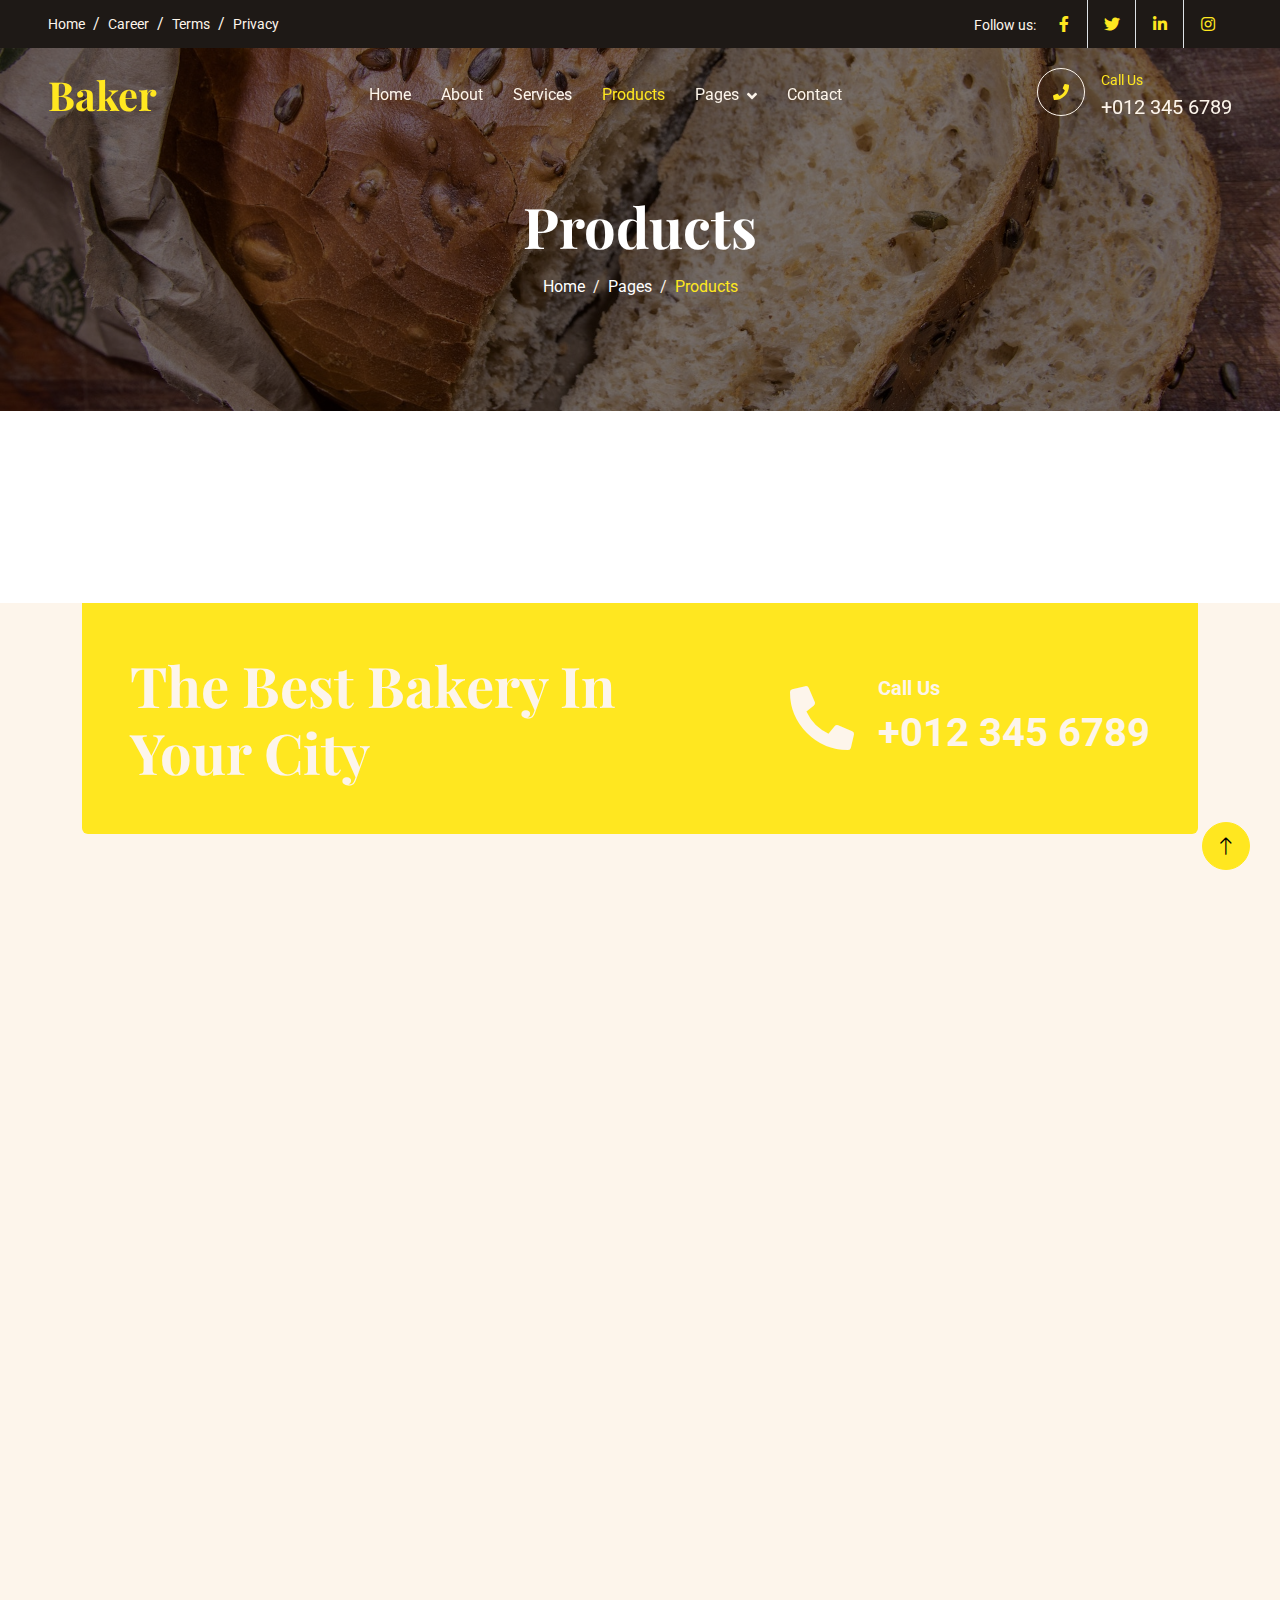
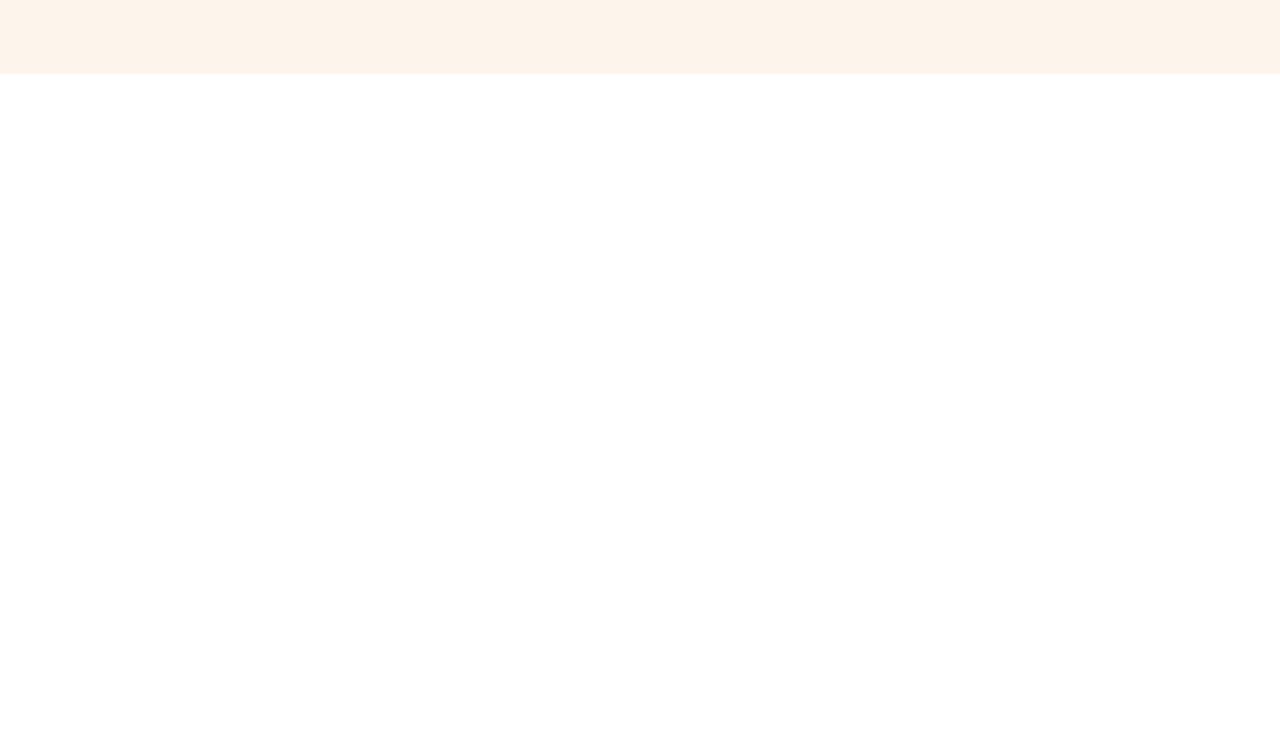
<file: product.html>
<!DOCTYPE html>
<html lang="en">

<head>
    <meta charset="utf-8">
    <title>Baker</title>
    <meta content="width=device-width, initial-scale=1.0" name="viewport">
    <meta content="" name="keywords">
    <meta content="" name="description">

    <!-- Favicon -->
    <link href="img/favicon.ico" rel="icon">

    <!-- Google Web Fonts -->
    <link rel="preconnect" href="https://fonts.googleapis.com">
    <link rel="preconnect" href="https://fonts.gstatic.com" crossorigin>
    <link href="https://fonts.googleapis.com/css2?family=Roboto:wght@400;500&family=Playfair+Display:wght@600;700&display=swap" rel="stylesheet"> 

    <!-- Icon Font Stylesheet -->
    <link href="https://cdnjs.cloudflare.com/ajax/libs/font-awesome/5.10.0/css/all.min.css" rel="stylesheet">
    <link href="https://cdn.jsdelivr.net/npm/bootstrap-icons@1.4.1/font/bootstrap-icons.css" rel="stylesheet">

    <!-- Libraries Stylesheet -->
    <link href="lib/animate/animate.min.css" rel="stylesheet">
    <link href="lib/owlcarousel/assets/owl.carousel.min.css" rel="stylesheet">

    <!-- Customized Bootstrap Stylesheet -->
    <link href="css/bootstrap.min.css" rel="stylesheet">

    <!-- Template Stylesheet -->
    <link href="css/style.css" rel="stylesheet">
</head>

<body>
    <!-- Spinner Start -->
    <div id="spinner" class="show bg-white position-fixed translate-middle w-100 vh-100 top-50 start-50 d-flex align-items-center justify-content-center">
        <div class="spinner-grow text-primary" role="status"></div>
    </div>
    <!-- Spinner End -->


    <!-- Topbar Start -->
    <div class="container-fluid top-bar bg-dark text-light px-0 wow fadeIn" data-wow-delay="0.1s">
        <div class="row gx-0 align-items-center d-none d-lg-flex">
            <div class="col-lg-6 px-5 text-start">
                <ol class="breadcrumb mb-0">
                    <li class="breadcrumb-item"><a class="small text-light" href="#">Home</a></li>
                    <li class="breadcrumb-item"><a class="small text-light" href="#">Career</a></li>
                    <li class="breadcrumb-item"><a class="small text-light" href="#">Terms</a></li>
                    <li class="breadcrumb-item"><a class="small text-light" href="#">Privacy</a></li>
                </ol>
            </div>
            <div class="col-lg-6 px-5 text-end">
                <small>Follow us:</small>
                <div class="h-100 d-inline-flex align-items-center">
                    <a class="btn-lg-square text-primary border-end rounded-0" href=""><i class="fab fa-facebook-f"></i></a>
                    <a class="btn-lg-square text-primary border-end rounded-0" href=""><i class="fab fa-twitter"></i></a>
                    <a class="btn-lg-square text-primary border-end rounded-0" href=""><i class="fab fa-linkedin-in"></i></a>
                    <a class="btn-lg-square text-primary pe-0" href=""><i class="fab fa-instagram"></i></a>
                </div>
            </div>
        </div>
    </div>
    <!-- Topbar End -->


    <!-- Navbar Start -->
    <nav class="navbar navbar-expand-lg navbar-dark fixed-top py-lg-0 px-lg-5 wow fadeIn" data-wow-delay="0.1s">
        <a href="index.html" class="navbar-brand ms-4 ms-lg-0">
            <h1 class="text-primary m-0">Baker</h1>
        </a>
        <button type="button" class="navbar-toggler me-4" data-bs-toggle="collapse" data-bs-target="#navbarCollapse">
            <span class="navbar-toggler-icon"></span>
        </button>
        <div class="collapse navbar-collapse" id="navbarCollapse">
            <div class="navbar-nav mx-auto p-4 p-lg-0">
                <a href="index.html" class="nav-item nav-link">Home</a>
                <a href="about.html" class="nav-item nav-link">About</a>
                <a href="service.html" class="nav-item nav-link">Services</a>
                <a href="product.html" class="nav-item nav-link active">Products</a>
                <div class="nav-item dropdown">
                    <a href="#" class="nav-link dropdown-toggle" data-bs-toggle="dropdown">Pages</a>
                    <div class="dropdown-menu m-0">
                        <a href="team.html" class="dropdown-item">Our Team</a>
                        <a href="testimonial.html" class="dropdown-item">Testimonial</a>
                        <a href="404.html" class="dropdown-item">404 Page</a>
                    </div>
                </div>
                <a href="contact.html" class="nav-item nav-link">Contact</a>
            </div>
            <div class=" d-none d-lg-flex">
                <div class="flex-shrink-0 btn-lg-square border border-light rounded-circle">
                    <i class="fa fa-phone text-primary"></i>
                </div>
                <div class="ps-3">
                    <small class="text-primary mb-0">Call Us</small>
                    <p class="text-light fs-5 mb-0">+012 345 6789</p>
                </div>
            </div>
        </div>
    </nav>
    <!-- Navbar End -->


    <!-- Page Header Start -->
    <div class="container-fluid page-header py-6 wow fadeIn" data-wow-delay="0.1s">
        <div class="container text-center pt-5 pb-3">
            <h1 class="display-4 text-white animated slideInDown mb-3">Products</h1>
            <nav aria-label="breadcrumb animated slideInDown">
                <ol class="breadcrumb justify-content-center mb-0">
                    <li class="breadcrumb-item"><a class="text-white" href="#">Home</a></li>
                    <li class="breadcrumb-item"><a class="text-white" href="#">Pages</a></li>
                    <li class="breadcrumb-item text-primary active" aria-current="page">Products</li>
                </ol>
            </nav>
        </div>
    </div>
    <!-- Page Header End -->


    <!-- Product Start -->
    <div class="container-xxl bg-light my-6 py-6 pt-0" style="margin: 12rem 0;">
        <div class="container">
            <div class="bg-primary text-light rounded-bottom p-5 my-6 mt-0 wow fadeInUp" data-wow-delay="0.1s">
                <div class="row g-4 align-items-center">
                    <div class="col-lg-6">
                        <h1 class="display-4 text-light mb-0">The Best Bakery In Your City</h1>
                    </div>
                    <div class="col-lg-6 text-lg-end">
                        <div class="d-inline-flex align-items-center text-start">
                            <i class="fa fa-phone-alt fa-4x flex-shrink-0"></i>
                            <div class="ms-4">
                                <p class="fs-5 fw-bold mb-0">Call Us</p>
                                <p class="fs-1 fw-bold mb-0">+012 345 6789</p>
                            </div>
                        </div>
                    </div>
                </div>
            </div>
            <div class="text-center mx-auto mb-5 wow fadeInUp" data-wow-delay="0.1s" style="max-width: 500px;">
                <p class="text-primary text-uppercase mb-2">// Bakery Products</p>
                <h1 class="display-6 mb-4">Explore The Categories Of Our Bakery Products</h1>
            </div>
            <div class="row g-4">
                <div class="col-lg-4 col-md-6 wow fadeInUp" data-wow-delay="0.1s">
                    <div class="product-item d-flex flex-column bg-white rounded overflow-hidden h-100">
                        <div class="text-center p-4">
                            <div class="d-inline-block border border-primary rounded-pill px-3 mb-3">$11 - $99</div>
                            <h3 class="mb-3">Cake</h3>
                            <span>Tempor erat elitr rebum at clita dolor diam ipsum sit diam amet diam et eos</span>
                        </div>
                        <div class="position-relative mt-auto">
                            <img class="img-fluid" src="img/product-1.jpg" alt="">
                            <div class="product-overlay">
                                <a class="btn btn-lg-square btn-outline-light rounded-circle" href=""><i class="fa fa-eye text-primary"></i></a>
                            </div>
                        </div>
                    </div>
                </div>
                <div class="col-lg-4 col-md-6 wow fadeInUp" data-wow-delay="0.3s">
                    <div class="product-item d-flex flex-column bg-white rounded overflow-hidden h-100">
                        <div class="text-center p-4">
                            <div class="d-inline-block border border-primary rounded-pill pt-1 px-3 mb-3">$11 - $99</div>
                            <h3 class="mb-3">Bread</h3>
                            <span>Tempor erat elitr rebum at clita dolor diam ipsum sit diam amet diam et eos</span>
                        </div>
                        <div class="position-relative mt-auto">
                            <img class="img-fluid" src="img/product-2.jpg" alt="">
                            <div class="product-overlay">
                                <a class="btn btn-lg-square btn-outline-light rounded-circle" href=""><i class="fa fa-eye text-primary"></i></a>
                            </div>
                        </div>
                    </div>
                </div>
                <div class="col-lg-4 col-md-6 wow fadeInUp" data-wow-delay="0.5s">
                    <div class="product-item d-flex flex-column bg-white rounded overflow-hidden h-100">
                        <div class="text-center p-4">
                            <div class="d-inline-block border border-primary rounded-pill pt-1 px-3 mb-3">$11 - $99</div>
                            <h4 class="mb-3">Cookies</h4>
                            <span>Tempor erat elitr rebum at clita dolor diam ipsum sit diam amet diam et eos</span>
                        </div>
                        <div class="position-relative mt-auto">
                            <img class="img-fluid" src="img/product-3.jpg" alt="">
                            <div class="product-overlay">
                                <a class="btn btn-lg-square btn-outline-light rounded-circle" href=""><i class="fa fa-eye text-primary"></i></a>
                            </div>
                        </div>
                    </div>
                </div>
            </div>
        </div>
    </div>
    <!-- Product End -->


    <!-- Footer Start -->
    <div class="container-fluid bg-dark text-light footer my-6 mb-0 py-5 wow fadeIn" data-wow-delay="0.1s">
        <div class="container py-5">
            <div class="row g-5">
                <div class="col-lg-3 col-md-6">
                    <h4 class="text-light mb-4">Office Address</h4>
                    <p class="mb-2"><i class="fa fa-map-marker-alt me-3"></i>123 Street, New York, USA</p>
                    <p class="mb-2"><i class="fa fa-phone-alt me-3"></i>+012 345 67890</p>
                    <p class="mb-2"><i class="fa fa-envelope me-3"></i>info@example.com</p>
                    <div class="d-flex pt-2">
                        <a class="btn btn-square btn-outline-light rounded-circle me-1" href=""><i class="fab fa-twitter"></i></a>
                        <a class="btn btn-square btn-outline-light rounded-circle me-1" href=""><i class="fab fa-facebook-f"></i></a>
                        <a class="btn btn-square btn-outline-light rounded-circle me-1" href=""><i class="fab fa-youtube"></i></a>
                        <a class="btn btn-square btn-outline-light rounded-circle me-0" href=""><i class="fab fa-linkedin-in"></i></a>
                    </div>
                </div>
                <div class="col-lg-3 col-md-6">
                    <h4 class="text-light mb-4">Quick Links</h4>
                    <a class="btn btn-link" href="">About Us</a>
                    <a class="btn btn-link" href="">Contact Us</a>
                    <a class="btn btn-link" href="">Our Services</a>
                    <a class="btn btn-link" href="">Terms & Condition</a>
                    <a class="btn btn-link" href="">Support</a>
                </div>
                <div class="col-lg-3 col-md-6">
                    <h4 class="text-light mb-4">Quick Links</h4>
                    <a class="btn btn-link" href="">About Us</a>
                    <a class="btn btn-link" href="">Contact Us</a>
                    <a class="btn btn-link" href="">Our Services</a>
                    <a class="btn btn-link" href="">Terms & Condition</a>
                    <a class="btn btn-link" href="">Support</a>
                </div>
                <div class="col-lg-3 col-md-6">
                    <h4 class="text-light mb-4">Photo Gallery</h4>
                    <div class="row g-2">
                        <div class="col-4">
                            <img class="img-fluid bg-light rounded p-1" src="img/product-1.jpg" alt="Image">
                        </div>
                        <div class="col-4">
                            <img class="img-fluid bg-light rounded p-1" src="img/product-2.jpg" alt="Image">
                        </div>
                        <div class="col-4">
                            <img class="img-fluid bg-light rounded p-1" src="img/product-3.jpg" alt="Image">
                        </div>
                        <div class="col-4">
                            <img class="img-fluid bg-light rounded p-1" src="img/product-2.jpg" alt="Image">
                        </div>
                        <div class="col-4">
                            <img class="img-fluid bg-light rounded p-1" src="img/product-3.jpg" alt="Image">
                        </div>
                        <div class="col-4">
                            <img class="img-fluid bg-light rounded p-1" src="img/product-1.jpg" alt="Image">
                        </div>
                    </div>
                </div>
            </div>
        </div>
    </div>
    <!-- Footer End -->


    <!-- Copyright Start -->
    <div class="container-fluid copyright text-light py-4 wow fadeIn" data-wow-delay="0.1s">
        <div class="container">
            <div class="row">
                <div class="col-md-6 text-center text-md-start mb-3 mb-md-0">
                    &copy; <a href="#">Your Site Name</a>, All Right Reserved.
                </div>
                <div class="col-md-6 text-center text-md-end">
                    Designed By <a href="https://github.com/watermelonich">Nich</a>
                </div>
            </div>
        </div>
    </div>
    <!-- Copyright End -->


    <!-- Back to Top -->
    <a href="#" class="btn btn-lg btn-primary btn-lg-square rounded-circle back-to-top"><i class="bi bi-arrow-up"></i></a>


    <!-- JavaScript Libraries -->
    <script src="https://code.jquery.com/jquery-3.4.1.min.js"></script>
    <script src="https://cdn.jsdelivr.net/npm/bootstrap@5.0.0/dist/js/bootstrap.bundle.min.js"></script>
    <script src="lib/wow/wow.min.js"></script>
    <script src="lib/easing/easing.min.js"></script>
    <script src="lib/waypoints/waypoints.min.js"></script>
    <script src="lib/counterup/counterup.min.js"></script>
    <script src="lib/owlcarousel/owl.carousel.min.js"></script>

    <!-- Template Javascript -->
    <script src="js/main.js"></script>
</body>

</html>
</file>
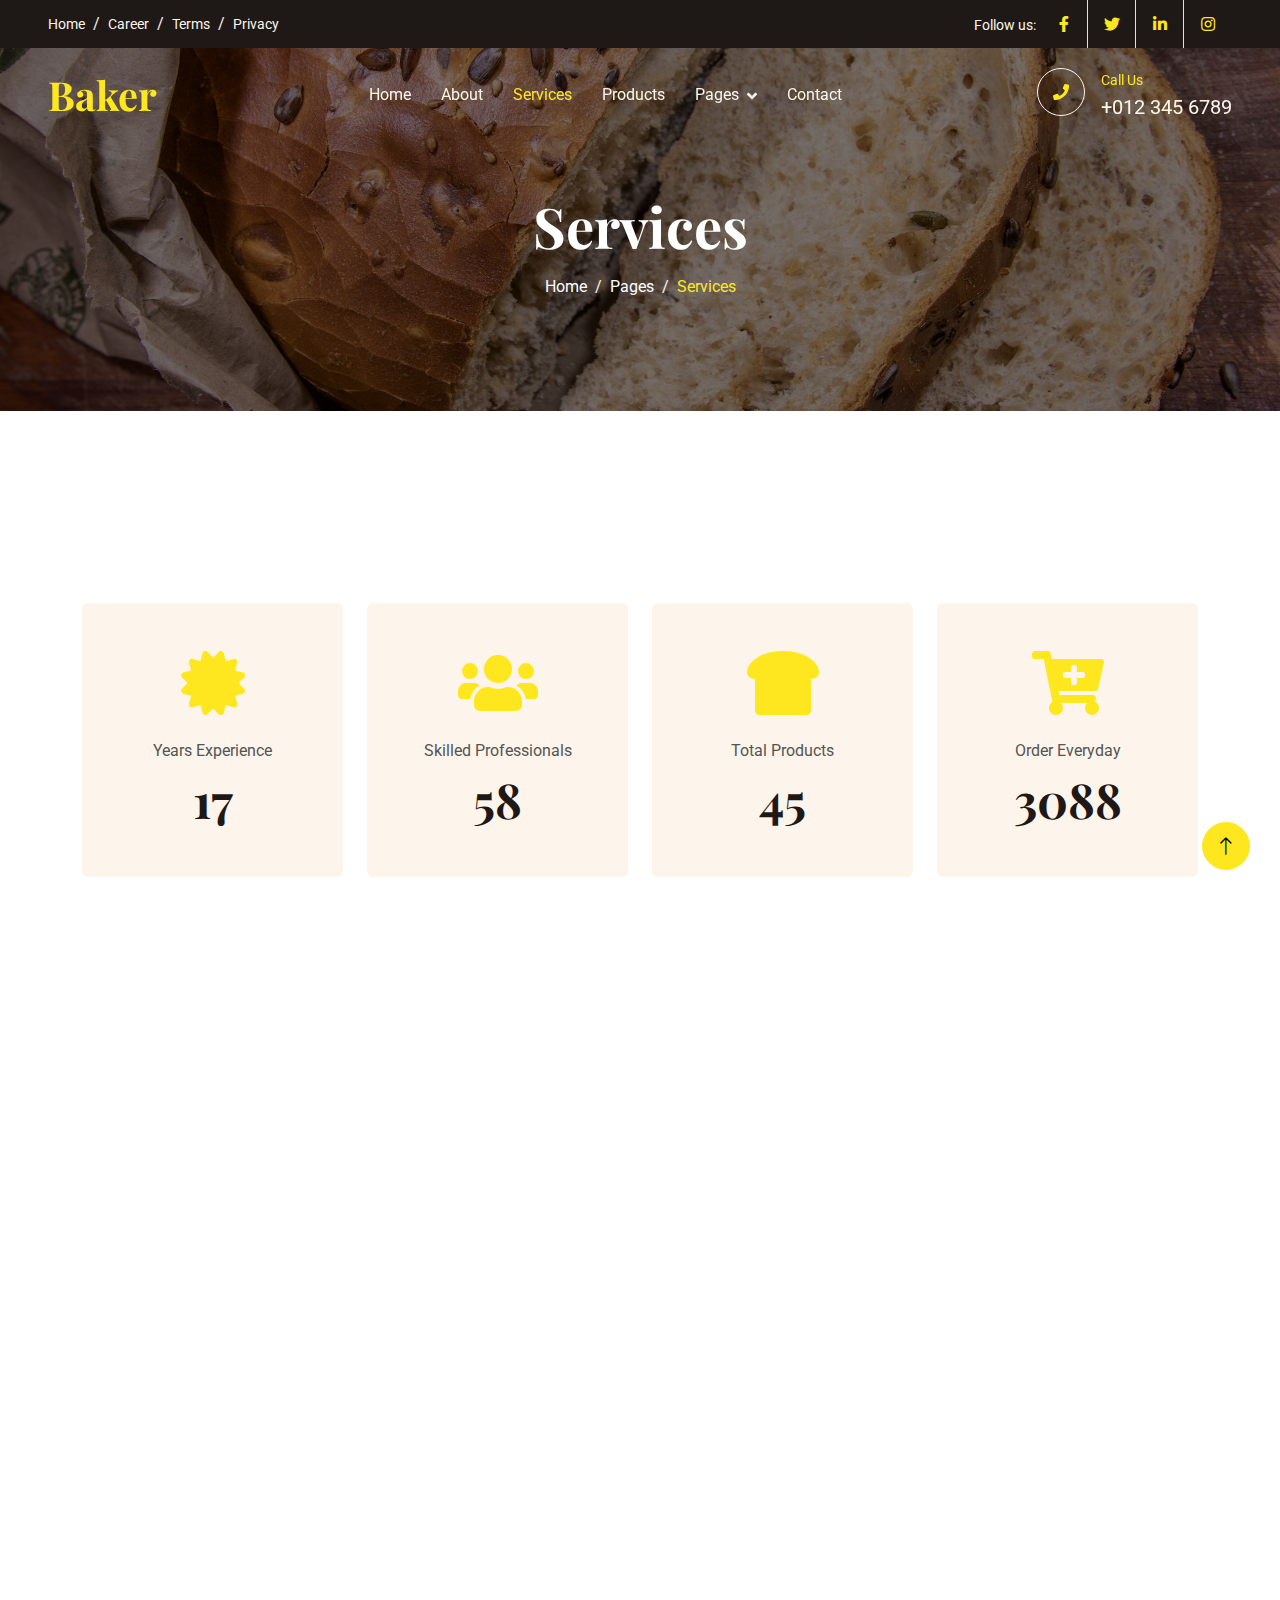
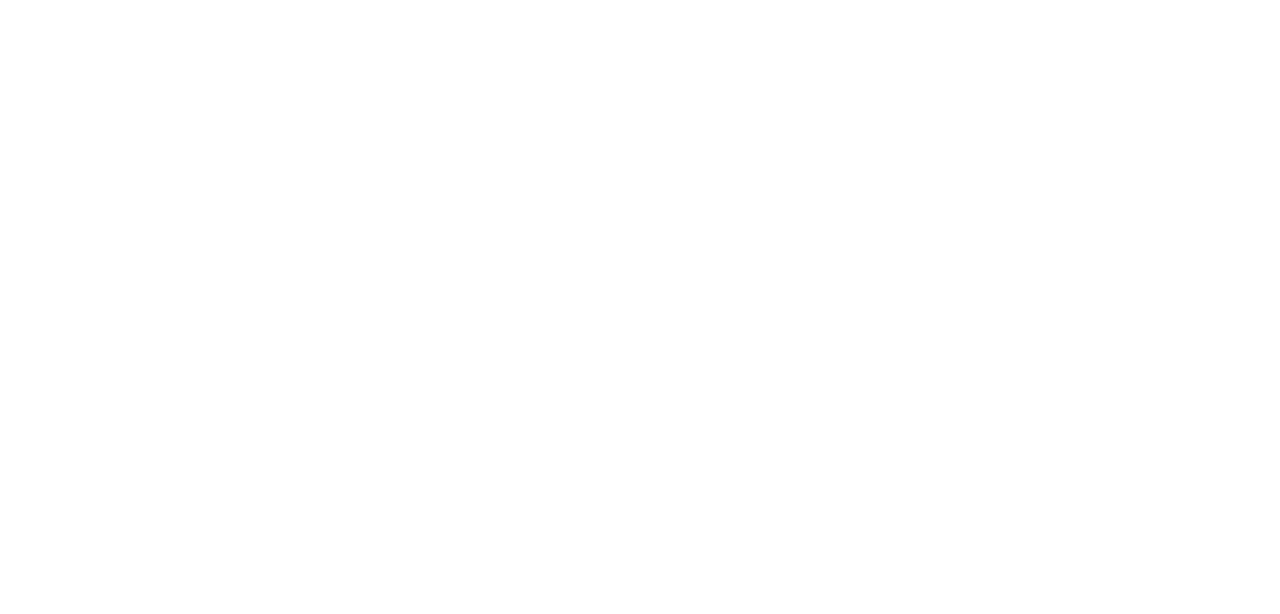
<file: service.html>
<!DOCTYPE html>
<html lang="en">

<head>
    <meta charset="utf-8">
    <title>Baker</title>
    <meta content="width=device-width, initial-scale=1.0" name="viewport">
    <meta content="" name="keywords">
    <meta content="" name="description">

    <!-- Favicon -->
    <link href="img/favicon.ico" rel="icon">

    <!-- Google Web Fonts -->
    <link rel="preconnect" href="https://fonts.googleapis.com">
    <link rel="preconnect" href="https://fonts.gstatic.com" crossorigin>
    <link href="https://fonts.googleapis.com/css2?family=Roboto:wght@400;500&family=Playfair+Display:wght@600;700&display=swap" rel="stylesheet"> 

    <!-- Icon Font Stylesheet -->
    <link href="https://cdnjs.cloudflare.com/ajax/libs/font-awesome/5.10.0/css/all.min.css" rel="stylesheet">
    <link href="https://cdn.jsdelivr.net/npm/bootstrap-icons@1.4.1/font/bootstrap-icons.css" rel="stylesheet">

    <!-- Libraries Stylesheet -->
    <link href="lib/animate/animate.min.css" rel="stylesheet">
    <link href="lib/owlcarousel/assets/owl.carousel.min.css" rel="stylesheet">

    <!-- Customized Bootstrap Stylesheet -->
    <link href="css/bootstrap.min.css" rel="stylesheet">

    <!-- Template Stylesheet -->
    <link href="css/style.css" rel="stylesheet">
</head>

<body>
    <!-- Spinner Start -->
    <div id="spinner" class="show bg-white position-fixed translate-middle w-100 vh-100 top-50 start-50 d-flex align-items-center justify-content-center">
        <div class="spinner-grow text-primary" role="status"></div>
    </div>
    <!-- Spinner End -->


    <!-- Topbar Start -->
    <div class="container-fluid top-bar bg-dark text-light px-0 wow fadeIn" data-wow-delay="0.1s">
        <div class="row gx-0 align-items-center d-none d-lg-flex">
            <div class="col-lg-6 px-5 text-start">
                <ol class="breadcrumb mb-0">
                    <li class="breadcrumb-item"><a class="small text-light" href="#">Home</a></li>
                    <li class="breadcrumb-item"><a class="small text-light" href="#">Career</a></li>
                    <li class="breadcrumb-item"><a class="small text-light" href="#">Terms</a></li>
                    <li class="breadcrumb-item"><a class="small text-light" href="#">Privacy</a></li>
                </ol>
            </div>
            <div class="col-lg-6 px-5 text-end">
                <small>Follow us:</small>
                <div class="h-100 d-inline-flex align-items-center">
                    <a class="btn-lg-square text-primary border-end rounded-0" href=""><i class="fab fa-facebook-f"></i></a>
                    <a class="btn-lg-square text-primary border-end rounded-0" href=""><i class="fab fa-twitter"></i></a>
                    <a class="btn-lg-square text-primary border-end rounded-0" href=""><i class="fab fa-linkedin-in"></i></a>
                    <a class="btn-lg-square text-primary pe-0" href=""><i class="fab fa-instagram"></i></a>
                </div>
            </div>
        </div>
    </div>
    <!-- Topbar End -->


    <!-- Navbar Start -->
    <nav class="navbar navbar-expand-lg navbar-dark fixed-top py-lg-0 px-lg-5 wow fadeIn" data-wow-delay="0.1s">
        <a href="index.html" class="navbar-brand ms-4 ms-lg-0">
            <h1 class="text-primary m-0">Baker</h1>
        </a>
        <button type="button" class="navbar-toggler me-4" data-bs-toggle="collapse" data-bs-target="#navbarCollapse">
            <span class="navbar-toggler-icon"></span>
        </button>
        <div class="collapse navbar-collapse" id="navbarCollapse">
            <div class="navbar-nav mx-auto p-4 p-lg-0">
                <a href="index.html" class="nav-item nav-link">Home</a>
                <a href="about.html" class="nav-item nav-link">About</a>
                <a href="service.html" class="nav-item nav-link active">Services</a>
                <a href="product.html" class="nav-item nav-link">Products</a>
                <div class="nav-item dropdown">
                    <a href="#" class="nav-link dropdown-toggle" data-bs-toggle="dropdown">Pages</a>
                    <div class="dropdown-menu m-0">
                        <a href="team.html" class="dropdown-item">Our Team</a>
                        <a href="testimonial.html" class="dropdown-item">Testimonial</a>
                        <a href="404.html" class="dropdown-item">404 Page</a>
                    </div>
                </div>
                <a href="contact.html" class="nav-item nav-link">Contact</a>
            </div>
            <div class=" d-none d-lg-flex">
                <div class="flex-shrink-0 btn-lg-square border border-light rounded-circle">
                    <i class="fa fa-phone text-primary"></i>
                </div>
                <div class="ps-3">
                    <small class="text-primary mb-0">Call Us</small>
                    <p class="text-light fs-5 mb-0">+012 345 6789</p>
                </div>
            </div>
        </div>
    </nav>
    <!-- Navbar End -->


    <!-- Page Header Start -->
    <div class="container-fluid page-header py-6 wow fadeIn" data-wow-delay="0.1s">
        <div class="container text-center pt-5 pb-3">
            <h1 class="display-4 text-white animated slideInDown mb-3">Services</h1>
            <nav aria-label="breadcrumb animated slideInDown">
                <ol class="breadcrumb justify-content-center mb-0">
                    <li class="breadcrumb-item"><a class="text-white" href="#">Home</a></li>
                    <li class="breadcrumb-item"><a class="text-white" href="#">Pages</a></li>
                    <li class="breadcrumb-item text-primary active" aria-current="page">Services</li>
                </ol>
            </nav>
        </div>
    </div>
    <!-- Page Header End -->


    <!-- Facts Start -->
    <div class="container-xxl py-6">
        <div class="container">
            <div class="row g-4">
                <div class="col-lg-3 col-md-6 wow fadeIn" data-wow-delay="0.1s">
                    <div class="fact-item bg-light rounded text-center h-100 p-5">
                        <i class="fa fa-certificate fa-4x text-primary mb-4"></i>
                        <p class="mb-2">Years Experience</p>
                        <h1 class="display-5 mb-0" data-toggle="counter-up">50</h1>
                    </div>
                </div>
                <div class="col-lg-3 col-md-6 wow fadeIn" data-wow-delay="0.3s">
                    <div class="fact-item bg-light rounded text-center h-100 p-5">
                        <i class="fa fa-users fa-4x text-primary mb-4"></i>
                        <p class="mb-2">Skilled Professionals</p>
                        <h1 class="display-5 mb-0" data-toggle="counter-up">175</h1>
                    </div>
                </div>
                <div class="col-lg-3 col-md-6 wow fadeIn" data-wow-delay="0.5s">
                    <div class="fact-item bg-light rounded text-center h-100 p-5">
                        <i class="fa fa-bread-slice fa-4x text-primary mb-4"></i>
                        <p class="mb-2">Total Products</p>
                        <h1 class="display-5 mb-0" data-toggle="counter-up">135</h1>
                    </div>
                </div>
                <div class="col-lg-3 col-md-6 wow fadeIn" data-wow-delay="0.7s">
                    <div class="fact-item bg-light rounded text-center h-100 p-5">
                        <i class="fa fa-cart-plus fa-4x text-primary mb-4"></i>
                        <p class="mb-2">Order Everyday</p>
                        <h1 class="display-5 mb-0" data-toggle="counter-up">9357</h1>
                    </div>
                </div>
            </div>
        </div>
    </div>
    <!-- Facts End -->


    <!-- Service Start -->
    <div class="container-xxl py-6">
        <div class="container">
            <div class="row g-5">
                <div class="col-lg-6 wow fadeInUp" data-wow-delay="0.1s">
                    <p class="text-primary text-uppercase mb-2">// Our Services</p>
                    <h1 class="display-6 mb-4">What Do We Offer For You?</h1>
                    <p class="mb-5">Tempor erat elitr rebum at clita. Diam dolor diam ipsum sit. Aliqu diam amet diam et eos. Clita erat ipsum et lorem et sit, sed stet lorem sit clita duo justo magna dolore erat amet</p>
                    <div class="row gy-5 gx-4">
                        <div class="col-sm-6 wow fadeIn" data-wow-delay="0.1s">
                            <div class="d-flex align-items-center mb-3">
                                <div class="flex-shrink-0 btn-square bg-primary rounded-circle me-3">
                                    <i class="fa fa-bread-slice text-white"></i>
                                </div>
                                <h5 class="mb-0">Quality Products</h5>
                            </div>
                            <span>Magna sea eos sit dolor, ipsum amet ipsum lorem diam eos</span>
                        </div>
                        <div class="col-sm-6 wow fadeIn" data-wow-delay="0.2s">
                            <div class="d-flex align-items-center mb-3">
                                <div class="flex-shrink-0 btn-square bg-primary rounded-circle me-3">
                                    <i class="fa fa-birthday-cake text-white"></i>
                                </div>
                                <h5 class="mb-0">Custom Products</h5>
                            </div>
                            <span>Magna sea eos sit dolor, ipsum amet ipsum lorem diam eos</span>
                        </div>
                        <div class="col-sm-6 wow fadeIn" data-wow-delay="0.3s">
                            <div class="d-flex align-items-center mb-3">
                                <div class="flex-shrink-0 btn-square bg-primary rounded-circle me-3">
                                    <i class="fa fa-cart-plus text-white"></i>
                                </div>
                                <h5 class="mb-0">Online Order</h5>
                            </div>
                            <span>Magna sea eos sit dolor, ipsum amet ipsum lorem diam eos</span>
                        </div>
                        <div class="col-sm-6 wow fadeIn" data-wow-delay="0.4s">
                            <div class="d-flex align-items-center mb-3">
                                <div class="flex-shrink-0 btn-square bg-primary rounded-circle me-3">
                                    <i class="fa fa-truck text-white"></i>
                                </div>
                                <h5 class="mb-0">Home Delivery</h5>
                            </div>
                            <span>Magna sea eos sit dolor, ipsum amet ipsum lorem diam eos</span>
                        </div>
                    </div>
                </div>
                <div class="col-lg-6 wow fadeInUp" data-wow-delay="0.5s">
                    <div class="row img-twice position-relative h-100">
                        <div class="col-6">
                            <img class="img-fluid rounded" src="img/service-1.jpg" alt="">
                        </div>
                        <div class="col-6 align-self-end">
                            <img class="img-fluid rounded" src="img/service-2.jpg" alt="">
                        </div>
                    </div>
                </div>
            </div>
        </div>
    </div>
    <!-- Service End -->


    <!-- Footer Start -->
    <div class="container-fluid bg-dark text-light footer my-6 mb-0 py-5 wow fadeIn" data-wow-delay="0.1s">
        <div class="container py-5">
            <div class="row g-5">
                <div class="col-lg-3 col-md-6">
                    <h4 class="text-light mb-4">Office Address</h4>
                    <p class="mb-2"><i class="fa fa-map-marker-alt me-3"></i>123 Street, New York, USA</p>
                    <p class="mb-2"><i class="fa fa-phone-alt me-3"></i>+012 345 67890</p>
                    <p class="mb-2"><i class="fa fa-envelope me-3"></i>info@example.com</p>
                    <div class="d-flex pt-2">
                        <a class="btn btn-square btn-outline-light rounded-circle me-1" href=""><i class="fab fa-twitter"></i></a>
                        <a class="btn btn-square btn-outline-light rounded-circle me-1" href=""><i class="fab fa-facebook-f"></i></a>
                        <a class="btn btn-square btn-outline-light rounded-circle me-1" href=""><i class="fab fa-youtube"></i></a>
                        <a class="btn btn-square btn-outline-light rounded-circle me-0" href=""><i class="fab fa-linkedin-in"></i></a>
                    </div>
                </div>
                <div class="col-lg-3 col-md-6">
                    <h4 class="text-light mb-4">Quick Links</h4>
                    <a class="btn btn-link" href="">About Us</a>
                    <a class="btn btn-link" href="">Contact Us</a>
                    <a class="btn btn-link" href="">Our Services</a>
                    <a class="btn btn-link" href="">Terms & Condition</a>
                    <a class="btn btn-link" href="">Support</a>
                </div>
                <div class="col-lg-3 col-md-6">
                    <h4 class="text-light mb-4">Quick Links</h4>
                    <a class="btn btn-link" href="">About Us</a>
                    <a class="btn btn-link" href="">Contact Us</a>
                    <a class="btn btn-link" href="">Our Services</a>
                    <a class="btn btn-link" href="">Terms & Condition</a>
                    <a class="btn btn-link" href="">Support</a>
                </div>
                <div class="col-lg-3 col-md-6">
                    <h4 class="text-light mb-4">Photo Gallery</h4>
                    <div class="row g-2">
                        <div class="col-4">
                            <img class="img-fluid bg-light rounded p-1" src="img/product-1.jpg" alt="Image">
                        </div>
                        <div class="col-4">
                            <img class="img-fluid bg-light rounded p-1" src="img/product-2.jpg" alt="Image">
                        </div>
                        <div class="col-4">
                            <img class="img-fluid bg-light rounded p-1" src="img/product-3.jpg" alt="Image">
                        </div>
                        <div class="col-4">
                            <img class="img-fluid bg-light rounded p-1" src="img/product-2.jpg" alt="Image">
                        </div>
                        <div class="col-4">
                            <img class="img-fluid bg-light rounded p-1" src="img/product-3.jpg" alt="Image">
                        </div>
                        <div class="col-4">
                            <img class="img-fluid bg-light rounded p-1" src="img/product-1.jpg" alt="Image">
                        </div>
                    </div>
                </div>
            </div>
        </div>
    </div>
    <!-- Footer End -->


    <!-- Copyright Start -->
    <div class="container-fluid copyright text-light py-4 wow fadeIn" data-wow-delay="0.1s">
        <div class="container">
            <div class="row">
                <div class="col-md-6 text-center text-md-start mb-3 mb-md-0">
                    &copy; <a href="#">Your Site Name</a>, All Right Reserved.
                </div>
                <div class="col-md-6 text-center text-md-end">
                    Designed By <a href="https://github.com/watermelonich">Nich</a>
                </div>
            </div>
        </div>
    </div>
    <!-- Copyright End -->


    <!-- Back to Top -->
    <a href="#" class="btn btn-lg btn-primary btn-lg-square rounded-circle back-to-top"><i class="bi bi-arrow-up"></i></a>


    <!-- JavaScript Libraries -->
    <script src="https://code.jquery.com/jquery-3.4.1.min.js"></script>
    <script src="https://cdn.jsdelivr.net/npm/bootstrap@5.0.0/dist/js/bootstrap.bundle.min.js"></script>
    <script src="lib/wow/wow.min.js"></script>
    <script src="lib/easing/easing.min.js"></script>
    <script src="lib/waypoints/waypoints.min.js"></script>
    <script src="lib/counterup/counterup.min.js"></script>
    <script src="lib/owlcarousel/owl.carousel.min.js"></script>

    <!-- Template Javascript -->
    <script src="js/main.js"></script>
</body>

</html>
</file>
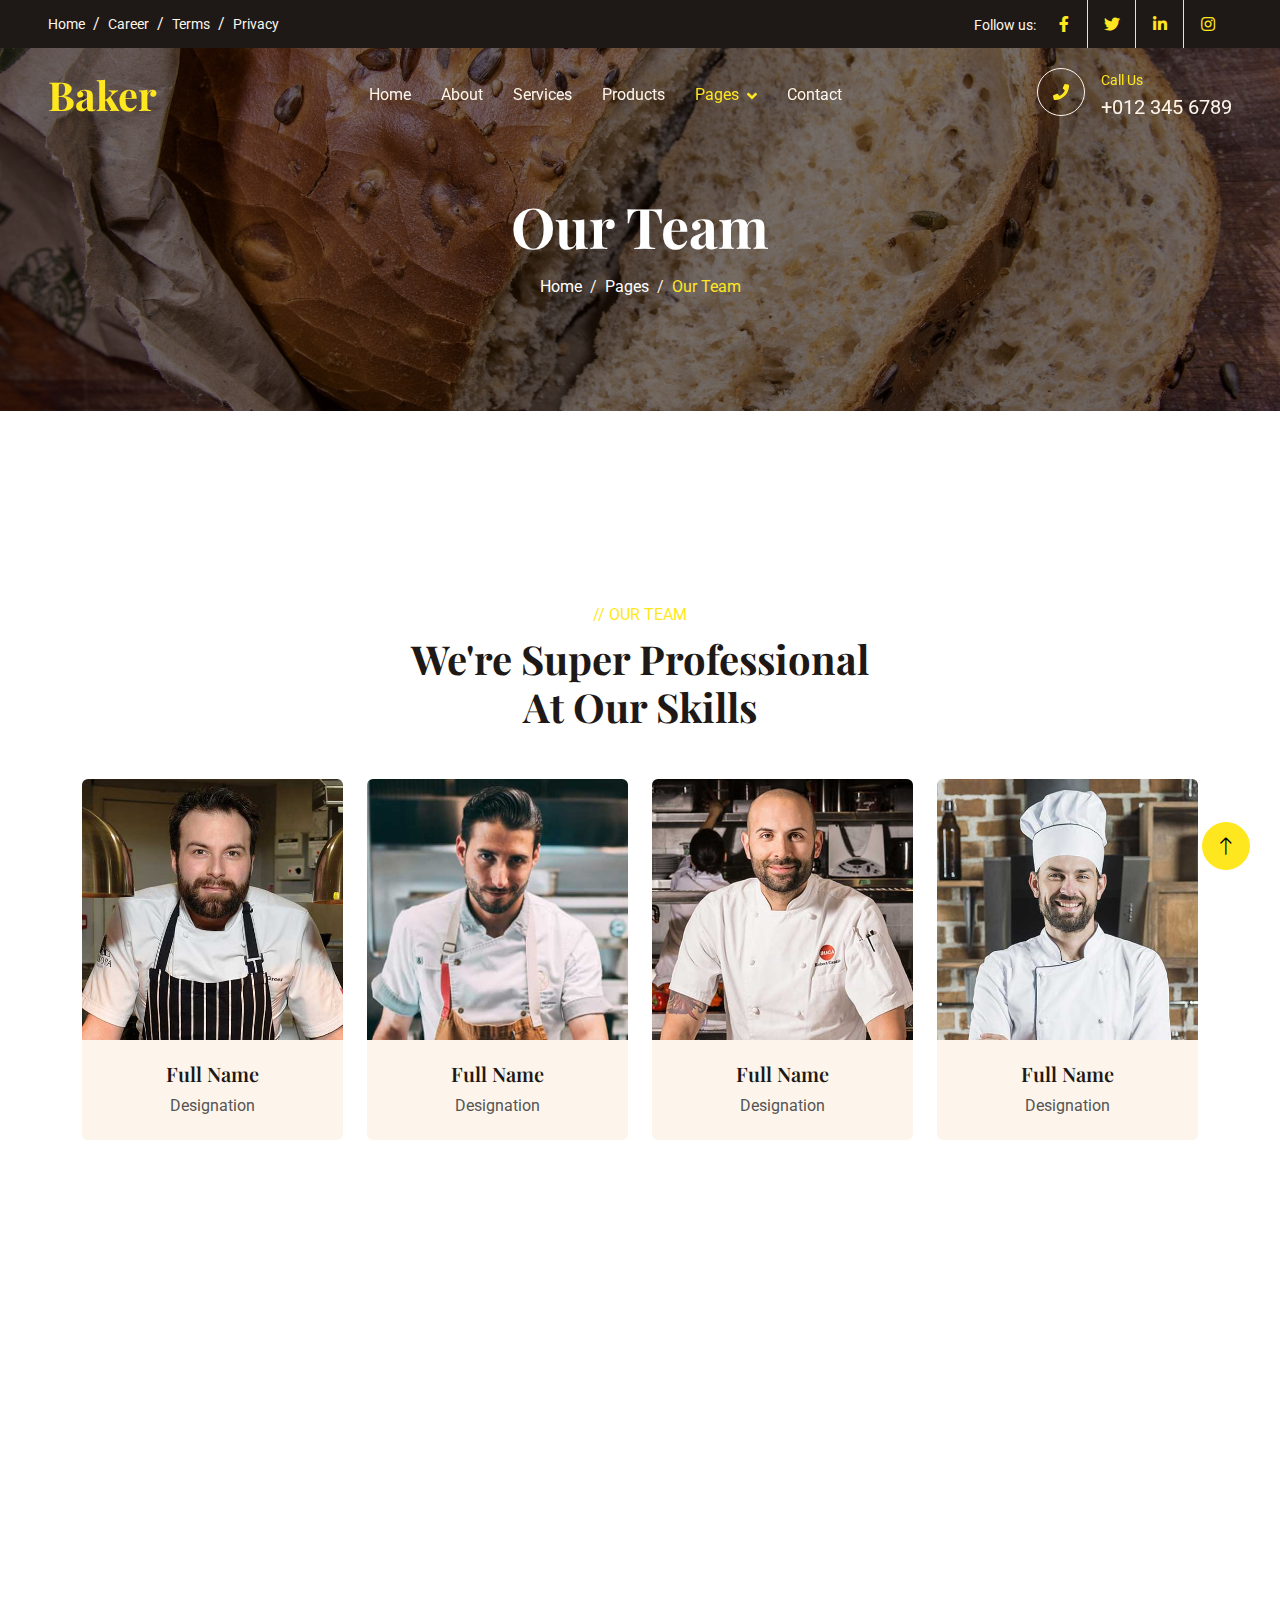
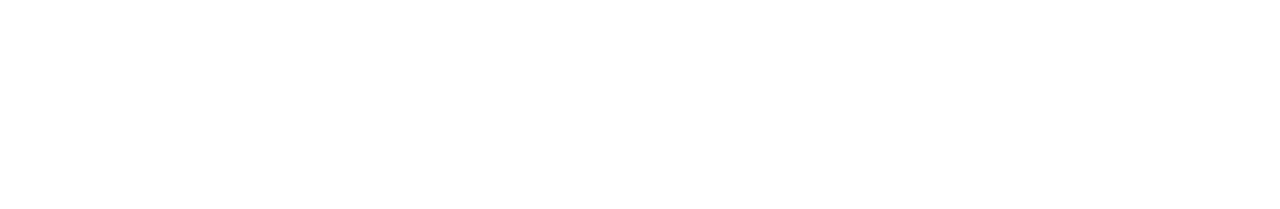
<file: team.html>
<!DOCTYPE html>
<html lang="en">

<head>
    <meta charset="utf-8">
    <title>Baker</title>
    <meta content="width=device-width, initial-scale=1.0" name="viewport">
    <meta content="" name="keywords">
    <meta content="" name="description">

    <!-- Favicon -->
    <link href="img/favicon.ico" rel="icon">

    <!-- Google Web Fonts -->
    <link rel="preconnect" href="https://fonts.googleapis.com">
    <link rel="preconnect" href="https://fonts.gstatic.com" crossorigin>
    <link href="https://fonts.googleapis.com/css2?family=Roboto:wght@400;500&family=Playfair+Display:wght@600;700&display=swap" rel="stylesheet"> 

    <!-- Icon Font Stylesheet -->
    <link href="https://cdnjs.cloudflare.com/ajax/libs/font-awesome/5.10.0/css/all.min.css" rel="stylesheet">
    <link href="https://cdn.jsdelivr.net/npm/bootstrap-icons@1.4.1/font/bootstrap-icons.css" rel="stylesheet">

    <!-- Libraries Stylesheet -->
    <link href="lib/animate/animate.min.css" rel="stylesheet">
    <link href="lib/owlcarousel/assets/owl.carousel.min.css" rel="stylesheet">

    <!-- Customized Bootstrap Stylesheet -->
    <link href="css/bootstrap.min.css" rel="stylesheet">

    <!-- Template Stylesheet -->
    <link href="css/style.css" rel="stylesheet">
</head>

<body>
    <!-- Spinner Start -->
    <div id="spinner" class="show bg-white position-fixed translate-middle w-100 vh-100 top-50 start-50 d-flex align-items-center justify-content-center">
        <div class="spinner-grow text-primary" role="status"></div>
    </div>
    <!-- Spinner End -->


    <!-- Topbar Start -->
    <div class="container-fluid top-bar bg-dark text-light px-0 wow fadeIn" data-wow-delay="0.1s">
        <div class="row gx-0 align-items-center d-none d-lg-flex">
            <div class="col-lg-6 px-5 text-start">
                <ol class="breadcrumb mb-0">
                    <li class="breadcrumb-item"><a class="small text-light" href="#">Home</a></li>
                    <li class="breadcrumb-item"><a class="small text-light" href="#">Career</a></li>
                    <li class="breadcrumb-item"><a class="small text-light" href="#">Terms</a></li>
                    <li class="breadcrumb-item"><a class="small text-light" href="#">Privacy</a></li>
                </ol>
            </div>
            <div class="col-lg-6 px-5 text-end">
                <small>Follow us:</small>
                <div class="h-100 d-inline-flex align-items-center">
                    <a class="btn-lg-square text-primary border-end rounded-0" href=""><i class="fab fa-facebook-f"></i></a>
                    <a class="btn-lg-square text-primary border-end rounded-0" href=""><i class="fab fa-twitter"></i></a>
                    <a class="btn-lg-square text-primary border-end rounded-0" href=""><i class="fab fa-linkedin-in"></i></a>
                    <a class="btn-lg-square text-primary pe-0" href=""><i class="fab fa-instagram"></i></a>
                </div>
            </div>
        </div>
    </div>
    <!-- Topbar End -->


    <!-- Navbar Start -->
    <nav class="navbar navbar-expand-lg navbar-dark fixed-top py-lg-0 px-lg-5 wow fadeIn" data-wow-delay="0.1s">
        <a href="index.html" class="navbar-brand ms-4 ms-lg-0">
            <h1 class="text-primary m-0">Baker</h1>
        </a>
        <button type="button" class="navbar-toggler me-4" data-bs-toggle="collapse" data-bs-target="#navbarCollapse">
            <span class="navbar-toggler-icon"></span>
        </button>
        <div class="collapse navbar-collapse" id="navbarCollapse">
            <div class="navbar-nav mx-auto p-4 p-lg-0">
                <a href="index.html" class="nav-item nav-link">Home</a>
                <a href="about.html" class="nav-item nav-link">About</a>
                <a href="service.html" class="nav-item nav-link">Services</a>
                <a href="product.html" class="nav-item nav-link">Products</a>
                <div class="nav-item dropdown">
                    <a href="#" class="nav-link dropdown-toggle active" data-bs-toggle="dropdown">Pages</a>
                    <div class="dropdown-menu m-0">
                        <a href="team.html" class="dropdown-item active">Our Team</a>
                        <a href="testimonial.html" class="dropdown-item">Testimonial</a>
                        <a href="404.html" class="dropdown-item">404 Page</a>
                    </div>
                </div>
                <a href="contact.html" class="nav-item nav-link">Contact</a>
            </div>
            <div class=" d-none d-lg-flex">
                <div class="flex-shrink-0 btn-lg-square border border-light rounded-circle">
                    <i class="fa fa-phone text-primary"></i>
                </div>
                <div class="ps-3">
                    <small class="text-primary mb-0">Call Us</small>
                    <p class="text-light fs-5 mb-0">+012 345 6789</p>
                </div>
            </div>
        </div>
    </nav>
    <!-- Navbar End -->


    <!-- Page Header Start -->
    <div class="container-fluid page-header py-6 wow fadeIn" data-wow-delay="0.1s">
        <div class="container text-center pt-5 pb-3">
            <h1 class="display-4 text-white animated slideInDown mb-3">Our Team</h1>
            <nav aria-label="breadcrumb animated slideInDown">
                <ol class="breadcrumb justify-content-center mb-0">
                    <li class="breadcrumb-item"><a class="text-white" href="#">Home</a></li>
                    <li class="breadcrumb-item"><a class="text-white" href="#">Pages</a></li>
                    <li class="breadcrumb-item text-primary active" aria-current="page">Our Team</li>
                </ol>
            </nav>
        </div>
    </div>
    <!-- Page Header End -->


    <!-- Team Start -->
    <div class="container-xxl py-6">
        <div class="container">
            <div class="text-center mx-auto mb-5 wow fadeInUp" data-wow-delay="0.1s" style="max-width: 500px;">
                <p class="text-primary text-uppercase mb-2">// Our Team</p>
                <h1 class="display-6 mb-4">We're Super Professional At Our Skills</h1>
            </div>
            <div class="row g-4">
                <div class="col-lg-3 col-md-6 wow fadeInUp" data-wow-delay="0.1s">
                    <div class="team-item text-center rounded overflow-hidden">
                        <img class="img-fluid" src="img/team-1.jpg" alt="">
                        <div class="team-text">
                            <div class="team-title">
                                <h5>Full Name</h5>
                                <span>Designation</span>
                            </div>
                            <div class="team-social">
                                <a class="btn btn-square btn-light rounded-circle" href=""><i class="fab fa-facebook-f"></i></a>
                                <a class="btn btn-square btn-light rounded-circle" href=""><i class="fab fa-twitter"></i></a>
                                <a class="btn btn-square btn-light rounded-circle" href=""><i class="fab fa-instagram"></i></a>
                            </div>
                        </div>
                    </div>
                </div>
                <div class="col-lg-3 col-md-6 wow fadeInUp" data-wow-delay="0.3s">
                    <div class="team-item text-center rounded overflow-hidden">
                        <img class="img-fluid" src="img/team-2.jpg" alt="">
                        <div class="team-text">
                            <div class="team-title">
                                <h5>Full Name</h5>
                                <span>Designation</span>
                            </div>
                            <div class="team-social">
                                <a class="btn btn-square btn-light rounded-circle" href=""><i class="fab fa-facebook-f"></i></a>
                                <a class="btn btn-square btn-light rounded-circle" href=""><i class="fab fa-twitter"></i></a>
                                <a class="btn btn-square btn-light rounded-circle" href=""><i class="fab fa-instagram"></i></a>
                            </div>
                        </div>
                    </div>
                </div>
                <div class="col-lg-3 col-md-6 wow fadeInUp" data-wow-delay="0.5s">
                    <div class="team-item text-center rounded overflow-hidden">
                        <img class="img-fluid" src="img/team-3.jpg" alt="">
                        <div class="team-text">
                            <div class="team-title">
                                <h5>Full Name</h5>
                                <span>Designation</span>
                            </div>
                            <div class="team-social">
                                <a class="btn btn-square btn-light rounded-circle" href=""><i class="fab fa-facebook-f"></i></a>
                                <a class="btn btn-square btn-light rounded-circle" href=""><i class="fab fa-twitter"></i></a>
                                <a class="btn btn-square btn-light rounded-circle" href=""><i class="fab fa-instagram"></i></a>
                            </div>
                        </div>
                    </div>
                </div>
                <div class="col-lg-3 col-md-6 wow fadeInUp" data-wow-delay="0.7s">
                    <div class="team-item text-center rounded overflow-hidden">
                        <img class="img-fluid" src="img/team-4.jpg" alt="">
                        <div class="team-text">
                            <div class="team-title">
                                <h5>Full Name</h5>
                                <span>Designation</span>
                            </div>
                            <div class="team-social">
                                <a class="btn btn-square btn-light rounded-circle" href=""><i class="fab fa-facebook-f"></i></a>
                                <a class="btn btn-square btn-light rounded-circle" href=""><i class="fab fa-twitter"></i></a>
                                <a class="btn btn-square btn-light rounded-circle" href=""><i class="fab fa-instagram"></i></a>
                            </div>
                        </div>
                    </div>
                </div>
            </div>
        </div>
    </div>
    <!-- Team End -->


    <!-- Footer Start -->
    <div class="container-fluid bg-dark text-light footer my-6 mb-0 py-5 wow fadeIn" data-wow-delay="0.1s">
        <div class="container py-5">
            <div class="row g-5">
                <div class="col-lg-3 col-md-6">
                    <h4 class="text-light mb-4">Office Address</h4>
                    <p class="mb-2"><i class="fa fa-map-marker-alt me-3"></i>123 Street, New York, USA</p>
                    <p class="mb-2"><i class="fa fa-phone-alt me-3"></i>+012 345 67890</p>
                    <p class="mb-2"><i class="fa fa-envelope me-3"></i>info@example.com</p>
                    <div class="d-flex pt-2">
                        <a class="btn btn-square btn-outline-light rounded-circle me-1" href=""><i class="fab fa-twitter"></i></a>
                        <a class="btn btn-square btn-outline-light rounded-circle me-1" href=""><i class="fab fa-facebook-f"></i></a>
                        <a class="btn btn-square btn-outline-light rounded-circle me-1" href=""><i class="fab fa-youtube"></i></a>
                        <a class="btn btn-square btn-outline-light rounded-circle me-0" href=""><i class="fab fa-linkedin-in"></i></a>
                    </div>
                </div>
                <div class="col-lg-3 col-md-6">
                    <h4 class="text-light mb-4">Quick Links</h4>
                    <a class="btn btn-link" href="">About Us</a>
                    <a class="btn btn-link" href="">Contact Us</a>
                    <a class="btn btn-link" href="">Our Services</a>
                    <a class="btn btn-link" href="">Terms & Condition</a>
                    <a class="btn btn-link" href="">Support</a>
                </div>
                <div class="col-lg-3 col-md-6">
                    <h4 class="text-light mb-4">Quick Links</h4>
                    <a class="btn btn-link" href="">About Us</a>
                    <a class="btn btn-link" href="">Contact Us</a>
                    <a class="btn btn-link" href="">Our Services</a>
                    <a class="btn btn-link" href="">Terms & Condition</a>
                    <a class="btn btn-link" href="">Support</a>
                </div>
                <div class="col-lg-3 col-md-6">
                    <h4 class="text-light mb-4">Photo Gallery</h4>
                    <div class="row g-2">
                        <div class="col-4">
                            <img class="img-fluid bg-light rounded p-1" src="img/product-1.jpg" alt="Image">
                        </div>
                        <div class="col-4">
                            <img class="img-fluid bg-light rounded p-1" src="img/product-2.jpg" alt="Image">
                        </div>
                        <div class="col-4">
                            <img class="img-fluid bg-light rounded p-1" src="img/product-3.jpg" alt="Image">
                        </div>
                        <div class="col-4">
                            <img class="img-fluid bg-light rounded p-1" src="img/product-2.jpg" alt="Image">
                        </div>
                        <div class="col-4">
                            <img class="img-fluid bg-light rounded p-1" src="img/product-3.jpg" alt="Image">
                        </div>
                        <div class="col-4">
                            <img class="img-fluid bg-light rounded p-1" src="img/product-1.jpg" alt="Image">
                        </div>
                    </div>
                </div>
            </div>
        </div>
    </div>
    <!-- Footer End -->


    <!-- Copyright Start -->
    <div class="container-fluid copyright text-light py-4 wow fadeIn" data-wow-delay="0.1s">
        <div class="container">
            <div class="row">
                <div class="col-md-6 text-center text-md-start mb-3 mb-md-0">
                    &copy; <a href="#">Your Site Name</a>, All Right Reserved.
                </div>
                <div class="col-md-6 text-center text-md-end">
                    Designed By <a href="https://github.com/watermelonich">Nich</a>
                </div>
            </div>
        </div>
    </div>
    <!-- Copyright End -->


    <!-- Back to Top -->
    <a href="#" class="btn btn-lg btn-primary btn-lg-square rounded-circle back-to-top"><i class="bi bi-arrow-up"></i></a>


    <!-- JavaScript Libraries -->
    <script src="https://code.jquery.com/jquery-3.4.1.min.js"></script>
    <script src="https://cdn.jsdelivr.net/npm/bootstrap@5.0.0/dist/js/bootstrap.bundle.min.js"></script>
    <script src="lib/wow/wow.min.js"></script>
    <script src="lib/easing/easing.min.js"></script>
    <script src="lib/waypoints/waypoints.min.js"></script>
    <script src="lib/counterup/counterup.min.js"></script>
    <script src="lib/owlcarousel/owl.carousel.min.js"></script>

    <!-- Template Javascript -->
    <script src="js/main.js"></script>
</body>

</html>
</file>
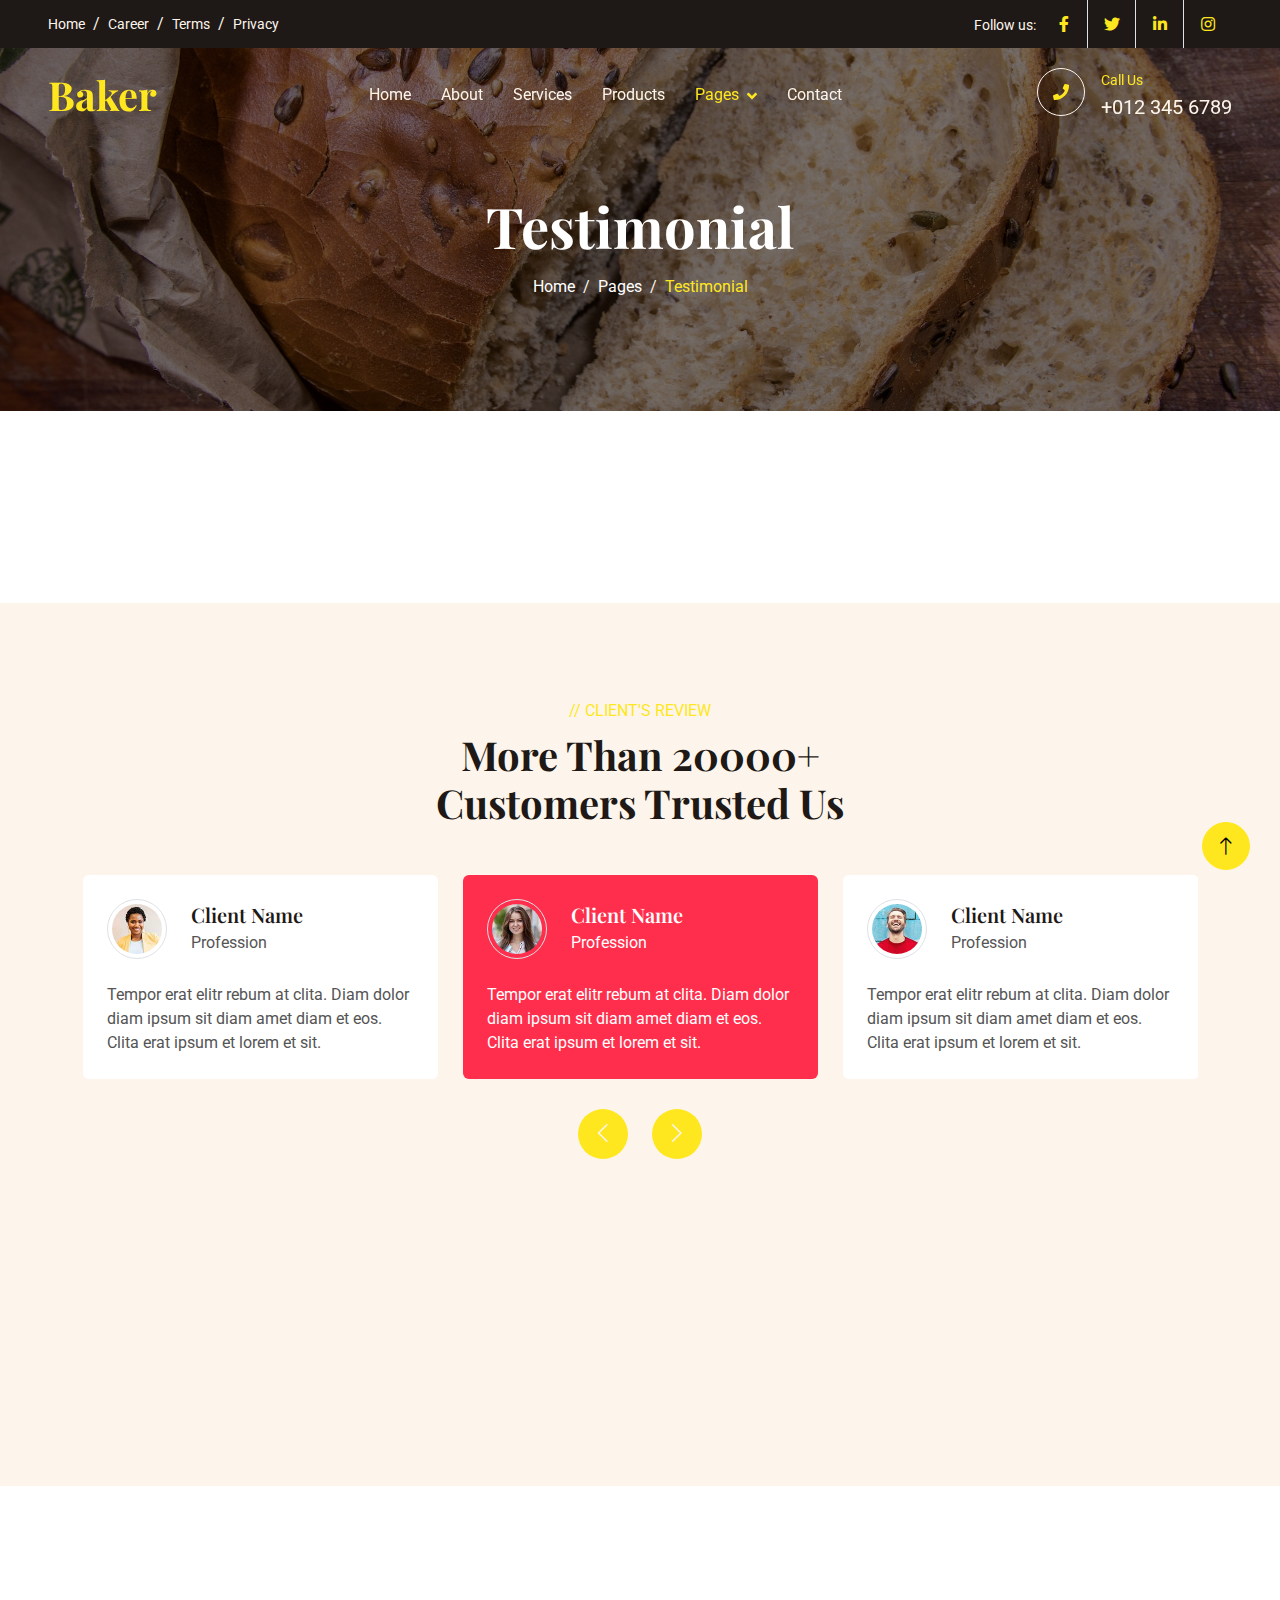
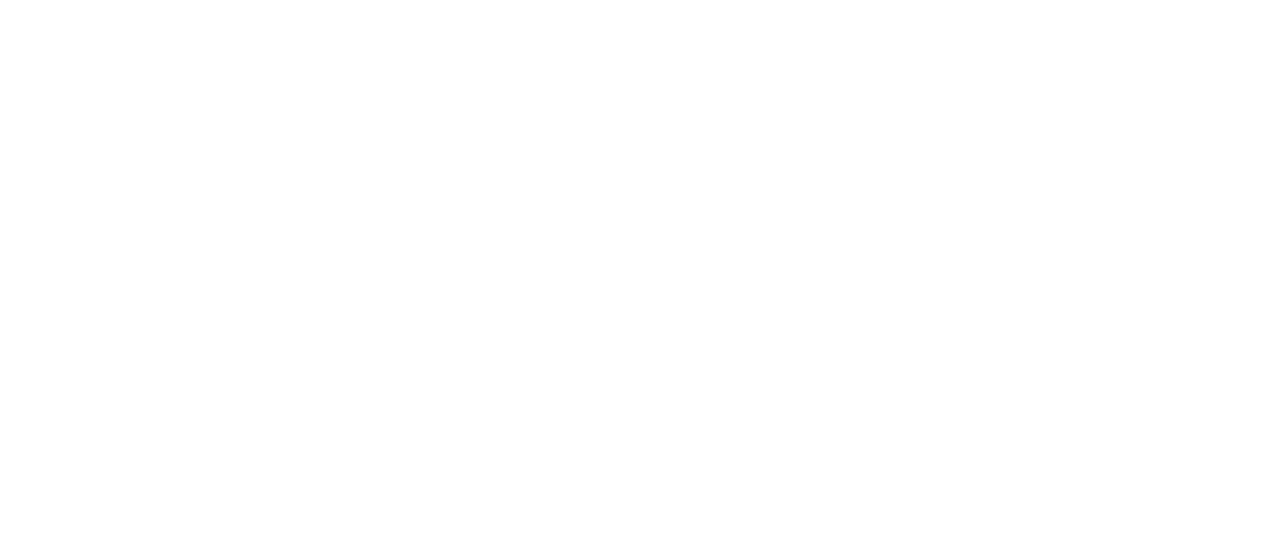
<file: testimonial.html>
<!DOCTYPE html>
<html lang="en">

<head>
    <meta charset="utf-8">
    <title>Baker</title>
    <meta content="width=device-width, initial-scale=1.0" name="viewport">
    <meta content="" name="keywords">
    <meta content="" name="description">

    <!-- Favicon -->
    <link href="img/favicon.ico" rel="icon">

    <!-- Google Web Fonts -->
    <link rel="preconnect" href="https://fonts.googleapis.com">
    <link rel="preconnect" href="https://fonts.gstatic.com" crossorigin>
    <link href="https://fonts.googleapis.com/css2?family=Roboto:wght@400;500&family=Playfair+Display:wght@600;700&display=swap" rel="stylesheet"> 

    <!-- Icon Font Stylesheet -->
    <link href="https://cdnjs.cloudflare.com/ajax/libs/font-awesome/5.10.0/css/all.min.css" rel="stylesheet">
    <link href="https://cdn.jsdelivr.net/npm/bootstrap-icons@1.4.1/font/bootstrap-icons.css" rel="stylesheet">

    <!-- Libraries Stylesheet -->
    <link href="lib/animate/animate.min.css" rel="stylesheet">
    <link href="lib/owlcarousel/assets/owl.carousel.min.css" rel="stylesheet">

    <!-- Customized Bootstrap Stylesheet -->
    <link href="css/bootstrap.min.css" rel="stylesheet">

    <!-- Template Stylesheet -->
    <link href="css/style.css" rel="stylesheet">
</head>

<body>
    <!-- Spinner Start -->
    <div id="spinner" class="show bg-white position-fixed translate-middle w-100 vh-100 top-50 start-50 d-flex align-items-center justify-content-center">
        <div class="spinner-grow text-primary" role="status"></div>
    </div>
    <!-- Spinner End -->


    <!-- Topbar Start -->
    <div class="container-fluid top-bar bg-dark text-light px-0 wow fadeIn" data-wow-delay="0.1s">
        <div class="row gx-0 align-items-center d-none d-lg-flex">
            <div class="col-lg-6 px-5 text-start">
                <ol class="breadcrumb mb-0">
                    <li class="breadcrumb-item"><a class="small text-light" href="#">Home</a></li>
                    <li class="breadcrumb-item"><a class="small text-light" href="#">Career</a></li>
                    <li class="breadcrumb-item"><a class="small text-light" href="#">Terms</a></li>
                    <li class="breadcrumb-item"><a class="small text-light" href="#">Privacy</a></li>
                </ol>
            </div>
            <div class="col-lg-6 px-5 text-end">
                <small>Follow us:</small>
                <div class="h-100 d-inline-flex align-items-center">
                    <a class="btn-lg-square text-primary border-end rounded-0" href=""><i class="fab fa-facebook-f"></i></a>
                    <a class="btn-lg-square text-primary border-end rounded-0" href=""><i class="fab fa-twitter"></i></a>
                    <a class="btn-lg-square text-primary border-end rounded-0" href=""><i class="fab fa-linkedin-in"></i></a>
                    <a class="btn-lg-square text-primary pe-0" href=""><i class="fab fa-instagram"></i></a>
                </div>
            </div>
        </div>
    </div>
    <!-- Topbar End -->


    <!-- Navbar Start -->
    <nav class="navbar navbar-expand-lg navbar-dark fixed-top py-lg-0 px-lg-5 wow fadeIn" data-wow-delay="0.1s">
        <a href="index.html" class="navbar-brand ms-4 ms-lg-0">
            <h1 class="text-primary m-0">Baker</h1>
        </a>
        <button type="button" class="navbar-toggler me-4" data-bs-toggle="collapse" data-bs-target="#navbarCollapse">
            <span class="navbar-toggler-icon"></span>
        </button>
        <div class="collapse navbar-collapse" id="navbarCollapse">
            <div class="navbar-nav mx-auto p-4 p-lg-0">
                <a href="index.html" class="nav-item nav-link">Home</a>
                <a href="about.html" class="nav-item nav-link">About</a>
                <a href="service.html" class="nav-item nav-link">Services</a>
                <a href="product.html" class="nav-item nav-link">Products</a>
                <div class="nav-item dropdown">
                    <a href="#" class="nav-link dropdown-toggle active" data-bs-toggle="dropdown">Pages</a>
                    <div class="dropdown-menu m-0">
                        <a href="team.html" class="dropdown-item">Our Team</a>
                        <a href="testimonial.html" class="dropdown-item active">Testimonial</a>
                        <a href="404.html" class="dropdown-item">404 Page</a>
                    </div>
                </div>
                <a href="contact.html" class="nav-item nav-link">Contact</a>
            </div>
            <div class=" d-none d-lg-flex">
                <div class="flex-shrink-0 btn-lg-square border border-light rounded-circle">
                    <i class="fa fa-phone text-primary"></i>
                </div>
                <div class="ps-3">
                    <small class="text-primary mb-0">Call Us</small>
                    <p class="text-light fs-5 mb-0">+012 345 6789</p>
                </div>
            </div>
        </div>
    </nav>
    <!-- Navbar End -->


    <!-- Page Header Start -->
    <div class="container-fluid page-header py-6 wow fadeIn" data-wow-delay="0.1s">
        <div class="container text-center pt-5 pb-3">
            <h1 class="display-4 text-white animated slideInDown mb-3">Testimonial</h1>
            <nav aria-label="breadcrumb animated slideInDown">
                <ol class="breadcrumb justify-content-center mb-0">
                    <li class="breadcrumb-item"><a class="text-white" href="#">Home</a></li>
                    <li class="breadcrumb-item"><a class="text-white" href="#">Pages</a></li>
                    <li class="breadcrumb-item text-primary active" aria-current="page">Testimonial</li>
                </ol>
            </nav>
        </div>
    </div>
    <!-- Page Header End -->


    <!-- Testimonial Start -->
    <div class="container-xxl bg-light my-6 py-6 pb-0" style="margin: 12rem 0;">
        <div class="container">
            <div class="text-center mx-auto mb-5 wow fadeInUp" data-wow-delay="0.1s" style="max-width: 500px;">
                <p class="text-primary text-uppercase mb-2">// Client's Review</p>
                <h1 class="display-6 mb-4">More Than 20000+ Customers Trusted Us</h1>
            </div>
            <div class="owl-carousel testimonial-carousel wow fadeInUp" data-wow-delay="0.1s">
                <div class="testimonial-item bg-white rounded p-4">
                    <div class="d-flex align-items-center mb-4">
                        <img class="flex-shrink-0 rounded-circle border p-1" src="img/testimonial-1.jpg" alt="">
                        <div class="ms-4">
                            <h5 class="mb-1">Client Name</h5>
                            <span>Profession</span>
                        </div>
                    </div>
                    <p class="mb-0">Tempor erat elitr rebum at clita. Diam dolor diam ipsum sit diam amet diam et eos. Clita erat ipsum et lorem et sit.</p>
                </div>
                <div class="testimonial-item bg-white rounded p-4">
                    <div class="d-flex align-items-center mb-4">
                        <img class="flex-shrink-0 rounded-circle border p-1" src="img/testimonial-2.jpg" alt="">
                        <div class="ms-4">
                            <h5 class="mb-1">Client Name</h5>
                            <span>Profession</span>
                        </div>
                    </div>
                    <p class="mb-0">Tempor erat elitr rebum at clita. Diam dolor diam ipsum sit diam amet diam et eos. Clita erat ipsum et lorem et sit.</p>
                </div>
                <div class="testimonial-item bg-white rounded p-4">
                    <div class="d-flex align-items-center mb-4">
                        <img class="flex-shrink-0 rounded-circle border p-1" src="img/testimonial-3.jpg" alt="">
                        <div class="ms-4">
                            <h5 class="mb-1">Client Name</h5>
                            <span>Profession</span>
                        </div>
                    </div>
                    <p class="mb-0">Tempor erat elitr rebum at clita. Diam dolor diam ipsum sit diam amet diam et eos. Clita erat ipsum et lorem et sit.</p>
                </div>
                <div class="testimonial-item bg-white rounded p-4">
                    <div class="d-flex align-items-center mb-4">
                        <img class="flex-shrink-0 rounded-circle border p-1" src="img/testimonial-4.jpg" alt="">
                        <div class="ms-4">
                            <h5 class="mb-1">Client Name</h5>
                            <span>Profession</span>
                        </div>
                    </div>
                    <p class="mb-0">Tempor erat elitr rebum at clita. Diam dolor diam ipsum sit diam amet diam et eos. Clita erat ipsum et lorem et sit.</p>
                </div>
            </div>
            <div class="bg-primary text-light rounded-top p-5 my-6 mb-0 wow fadeInUp" data-wow-delay="0.1s">
                <div class="row align-items-center">
                    <div class="col-md-6">
                        <h1 class="display-4 text-light mb-0">Subscribe Our Newsletter</h1>
                    </div>
                    <div class="col-md-6 text-md-end">
                        <div class="position-relative">
                            <input class="form-control bg-transparent border-light w-100 py-3 ps-4 pe-5" type="text" placeholder="Your email">
                            <button type="button" class="btn btn-dark py-2 px-3 position-absolute top-0 end-0 mt-2 me-2">SignUp</button>
                        </div>
                    </div>
                </div>
            </div>
        </div>
    </div>
    <!-- Testimonial End -->


    <!-- Footer Start -->
    <div class="container-fluid bg-dark text-light footer my-6 mb-0 py-5 wow fadeIn" data-wow-delay="0.1s">
        <div class="container py-5">
            <div class="row g-5">
                <div class="col-lg-3 col-md-6">
                    <h4 class="text-light mb-4">Office Address</h4>
                    <p class="mb-2"><i class="fa fa-map-marker-alt me-3"></i>123 Street, New York, USA</p>
                    <p class="mb-2"><i class="fa fa-phone-alt me-3"></i>+012 345 67890</p>
                    <p class="mb-2"><i class="fa fa-envelope me-3"></i>info@example.com</p>
                    <div class="d-flex pt-2">
                        <a class="btn btn-square btn-outline-light rounded-circle me-1" href=""><i class="fab fa-twitter"></i></a>
                        <a class="btn btn-square btn-outline-light rounded-circle me-1" href=""><i class="fab fa-facebook-f"></i></a>
                        <a class="btn btn-square btn-outline-light rounded-circle me-1" href=""><i class="fab fa-youtube"></i></a>
                        <a class="btn btn-square btn-outline-light rounded-circle me-0" href=""><i class="fab fa-linkedin-in"></i></a>
                    </div>
                </div>
                <div class="col-lg-3 col-md-6">
                    <h4 class="text-light mb-4">Quick Links</h4>
                    <a class="btn btn-link" href="">About Us</a>
                    <a class="btn btn-link" href="">Contact Us</a>
                    <a class="btn btn-link" href="">Our Services</a>
                    <a class="btn btn-link" href="">Terms & Condition</a>
                    <a class="btn btn-link" href="">Support</a>
                </div>
                <div class="col-lg-3 col-md-6">
                    <h4 class="text-light mb-4">Quick Links</h4>
                    <a class="btn btn-link" href="">About Us</a>
                    <a class="btn btn-link" href="">Contact Us</a>
                    <a class="btn btn-link" href="">Our Services</a>
                    <a class="btn btn-link" href="">Terms & Condition</a>
                    <a class="btn btn-link" href="">Support</a>
                </div>
                <div class="col-lg-3 col-md-6">
                    <h4 class="text-light mb-4">Photo Gallery</h4>
                    <div class="row g-2">
                        <div class="col-4">
                            <img class="img-fluid bg-light rounded p-1" src="img/product-1.jpg" alt="Image">
                        </div>
                        <div class="col-4">
                            <img class="img-fluid bg-light rounded p-1" src="img/product-2.jpg" alt="Image">
                        </div>
                        <div class="col-4">
                            <img class="img-fluid bg-light rounded p-1" src="img/product-3.jpg" alt="Image">
                        </div>
                        <div class="col-4">
                            <img class="img-fluid bg-light rounded p-1" src="img/product-2.jpg" alt="Image">
                        </div>
                        <div class="col-4">
                            <img class="img-fluid bg-light rounded p-1" src="img/product-3.jpg" alt="Image">
                        </div>
                        <div class="col-4">
                            <img class="img-fluid bg-light rounded p-1" src="img/product-1.jpg" alt="Image">
                        </div>
                    </div>
                </div>
            </div>
        </div>
    </div>
    <!-- Footer End -->


    <!-- Copyright Start -->
    <div class="container-fluid copyright text-light py-4 wow fadeIn" data-wow-delay="0.1s">
        <div class="container">
            <div class="row">
                <div class="col-md-6 text-center text-md-start mb-3 mb-md-0">
                    &copy; <a href="#">Your Site Name</a>, All Right Reserved.
                </div>
                <div class="col-md-6 text-center text-md-end">
                    Designed By <a href="https://github.com/watermelonich">Nich</a>
                </div>
            </div>
        </div>
    </div>
    <!-- Copyright End -->


    <!-- Back to Top -->
    <a href="#" class="btn btn-lg btn-primary btn-lg-square rounded-circle back-to-top"><i class="bi bi-arrow-up"></i></a>


    <!-- JavaScript Libraries -->
    <script src="https://code.jquery.com/jquery-3.4.1.min.js"></script>
    <script src="https://cdn.jsdelivr.net/npm/bootstrap@5.0.0/dist/js/bootstrap.bundle.min.js"></script>
    <script src="lib/wow/wow.min.js"></script>
    <script src="lib/easing/easing.min.js"></script>
    <script src="lib/waypoints/waypoints.min.js"></script>
    <script src="lib/counterup/counterup.min.js"></script>
    <script src="lib/owlcarousel/owl.carousel.min.js"></script>

    <!-- Template Javascript -->
    <script src="js/main.js"></script>
</body>

</html>
</file>
<file: css/style.css>
/********** Template CSS **********/
:root {
    --primary: #FFE720;
    --secondary: #FF2E4C;
    --light: #FDF5EB;
    --dark: #1E1916;
}

h4,
h5,
h6,
.h4,
.h5,
.h6 {
    font-weight: 600 !important;
}

.py-6 {
    padding-top: 6rem;
    padding-bottom: 6rem;
}

.my-6 {
    margin-top: 6rem;
    margin-bottom: 6rem;
}

.back-to-top {
    position: fixed;
    display: none;
    right: 30px;
    bottom: 30px;
    z-index: 99;
}


/*** Spinner ***/
#spinner {
    opacity: 0;
    visibility: hidden;
    transition: opacity .5s ease-out, visibility 0s linear .5s;
    z-index: 99999;
}

#spinner.show {
    transition: opacity .5s ease-out, visibility 0s linear 0s;
    visibility: visible;
    opacity: 1;
}


/*** Button ***/
.btn {
    font-weight: 500;
    transition: .5s;
}

.btn.btn-primary {
    color: black;
}

.btn-square {
    width: 38px;
    height: 38px;
}

.btn-sm-square {
    width: 32px;
    height: 32px;
}

.btn-lg-square {
    width: 48px;
    height: 48px;
}

.btn-square,
.btn-sm-square,
.btn-lg-square {
    padding: 0;
    display: flex;
    align-items: center;
    justify-content: center;
    font-weight: normal;
}


/*** Navbar ***/
.navbar .dropdown-toggle::after {
    border: none;
    content: "\f107";
    font-family: "Font Awesome 5 Free";
    font-weight: 900;
    vertical-align: middle;
    margin-left: 8px;
}

.navbar .navbar-nav .nav-link {
    padding: 35px 15px;
    color: var(--light);
    outline: none;
}

.navbar .navbar-nav .nav-link:hover,
.navbar .navbar-nav .nav-link.active {
    color: var(--primary);
}

.navbar.fixed-top {
    transition: .5s;
}

@media (max-width: 991.98px) {
    .navbar .navbar-nav {
        margin-top: 10px;
        border-top: 1px solid rgba(255, 255, 255, .3);
        background: var(--dark);
    }

    .navbar .navbar-nav .nav-link {
        padding: 10px 0;
    }
}

@media (min-width: 992px) {
    .navbar .nav-item .dropdown-menu {
        display: block;
        visibility: hidden;
        top: 100%;
        transform: rotateX(-75deg);
        transform-origin: 0% 0%;
        transition: .5s;
        opacity: 0;
    }

    .navbar .nav-item:hover .dropdown-menu {
        transform: rotateX(0deg);
        visibility: visible;
        transition: .5s;
        opacity: 1;
    }
}


/*** Header ***/
.header-carousel .owl-carousel-inner {
    position: absolute;
    width: 100%;
    height: 100%;
    top: 0;
    left: 0;
    display: flex;
    align-items: center;
    background: rgba(0, 0, 0, .5);
}

@media (max-width: 768px) {
    .header-carousel .owl-carousel-item {
        position: relative;
        min-height: 600px;
    }

    .header-carousel .owl-carousel-item img {
        position: absolute;
        width: 100%;
        height: 100%;
        object-fit: cover;
    }

    .header-carousel .owl-carousel-item p {
        font-size: 16px !important;
    }
}

.header-carousel .owl-nav {
    position: relative;
    width: 80px;
    height: 80px;
    margin: -40px auto 0 auto;
    display: flex;
    justify-content: center;
    align-items: center;
}

.header-carousel .owl-nav::before {
    position: absolute;
    content: "";
    width: 100%;
    height: 100%;
    top: 0;
    left: 0;
    background: #FFFFFF;
    transform: rotate(45deg);
}

.header-carousel .owl-nav .owl-prev,
.header-carousel .owl-nav .owl-next {
    position: relative;
    font-size: 40px;
    color: var(--primary);
    transition: .5s;
    z-index: 1;
}

.header-carousel .owl-nav .owl-prev:hover,
.header-carousel .owl-nav .owl-next:hover {
    color: var(--dark);
}

.page-header {
    margin-bottom: 6rem;
    background: linear-gradient(rgba(0, 0, 0, .5), rgba(0, 0, 0, .5)), url(../img/carousel-1.jpg) center center no-repeat;
    background-size: cover;
}

.breadcrumb-item+.breadcrumb-item::before {
    color: var(--light);
}


/*** Facts ***/
.fact-item {
    transition: .5s;
}

.fact-item:hover {
    margin-top: -10px;
    background: #FFFFFF !important;
    box-shadow: 0 0 45px rgba(0, 0, 0, .07);
}


/*** About ***/
.img-twice::before {
    position: absolute;
    content: "";
    width: 60%;
    height: 80%;
    top: 10%;
    left: 20%;
    background: var(--primary);
    border: 25px solid var(--light);
    border-radius: 6px;
    z-index: -1;
}


/*** Product ***/
.product-item {
    transition: .5s;
}

.product-item:hover {
    background: var(--primary) !important;
}

.product-item:hover * {
    color: var(--light);
}

.product-item:hover .border-primary {
    border-color: var(--light) !important;
}

.product-item .product-overlay {
    position: absolute;
    width: 100%;
    height: 0;
    top: 0;
    left: 0;
    display: flex;
    align-items: center;
    justify-content: center;
    background: rgba(0, 0, 0, .5);
    overflow: hidden;
    opacity: 0;
    transition: .5s;
}

.product-item:hover .product-overlay {
    height: 100%;
    opacity: 1;
}


/*** Team ***/
.team-item .team-text {
    position: relative;
    height: 100px;
    overflow: hidden;
}

.team-item .team-title {
    position: absolute;
    width: 100%;
    height: 100%;
    top: 0;
    left: 0;
    display: flex;
    flex-direction: column;
    align-items: center;
    justify-content: center;
    background: var(--light);
    transition: .5s;
}

.team-item:hover .team-title {
    top: -100px;
}

.team-item .team-social {
    position: absolute;
    width: 100%;
    height: 100%;
    top: 100px;
    left: 0;
    display: flex;
    align-items: center;
    justify-content: center;
    background: var(--primary);
    transition: .5s;
}

.team-item .team-social .btn {
    margin: 0 3px;
}

.team-item:hover .team-social {
    top: 0;
}


/*** Testimonial ***/
.testimonial-carousel .owl-item .testimonial-item img {
    width: 60px;
    height: 60px;
}

.testimonial-carousel .owl-item .testimonial-item,
.testimonial-carousel .owl-item .testimonial-item * {
    transition: .5s;
}

.testimonial-carousel .owl-item.center .testimonial-item {
    background: var(--secondary) !important;
}

.testimonial-carousel .owl-item.center .testimonial-item * {
    color: #FFFFFF !important;
}

.testimonial-carousel .owl-nav {
    margin-top: 30px;
    display: flex;
    justify-content: center;
}

.testimonial-carousel .owl-nav .owl-prev,
.testimonial-carousel .owl-nav .owl-next {
    margin: 0 12px;
    width: 50px;
    height: 50px;
    display: flex;
    align-items: center;
    justify-content: center;
    border-radius: 50px;
    font-size: 22px;
    color: var(--light);
    background: var(--primary);
    transition: .5s;
}

.testimonial-carousel .owl-nav .owl-prev:hover,
.testimonial-carousel .owl-nav .owl-next:hover {
    color: var(--primary);
    background: var(--dark);
}


/*** Footer ***/
.footer .btn.btn-link {
    display: block;
    margin-bottom: 5px;
    padding: 0;
    text-align: left;
    color: var(--light);
    font-weight: normal;
    text-transform: capitalize;
    transition: .3s;
}

.footer .btn.btn-link::before {
    position: relative;
    content: "\f105";
    font-family: "Font Awesome 5 Free";
    font-weight: 900;
    color: var(--light);
    margin-right: 10px;
}

.footer .btn.btn-link:hover {
    color: var(--primary);
    letter-spacing: 1px;
    box-shadow: none;
}

.copyright {
    background: #111111;
}

.copyright a {
    color: var(--primary);
}

.copyright a:hover {
    color: var(--light);
}
</file>
